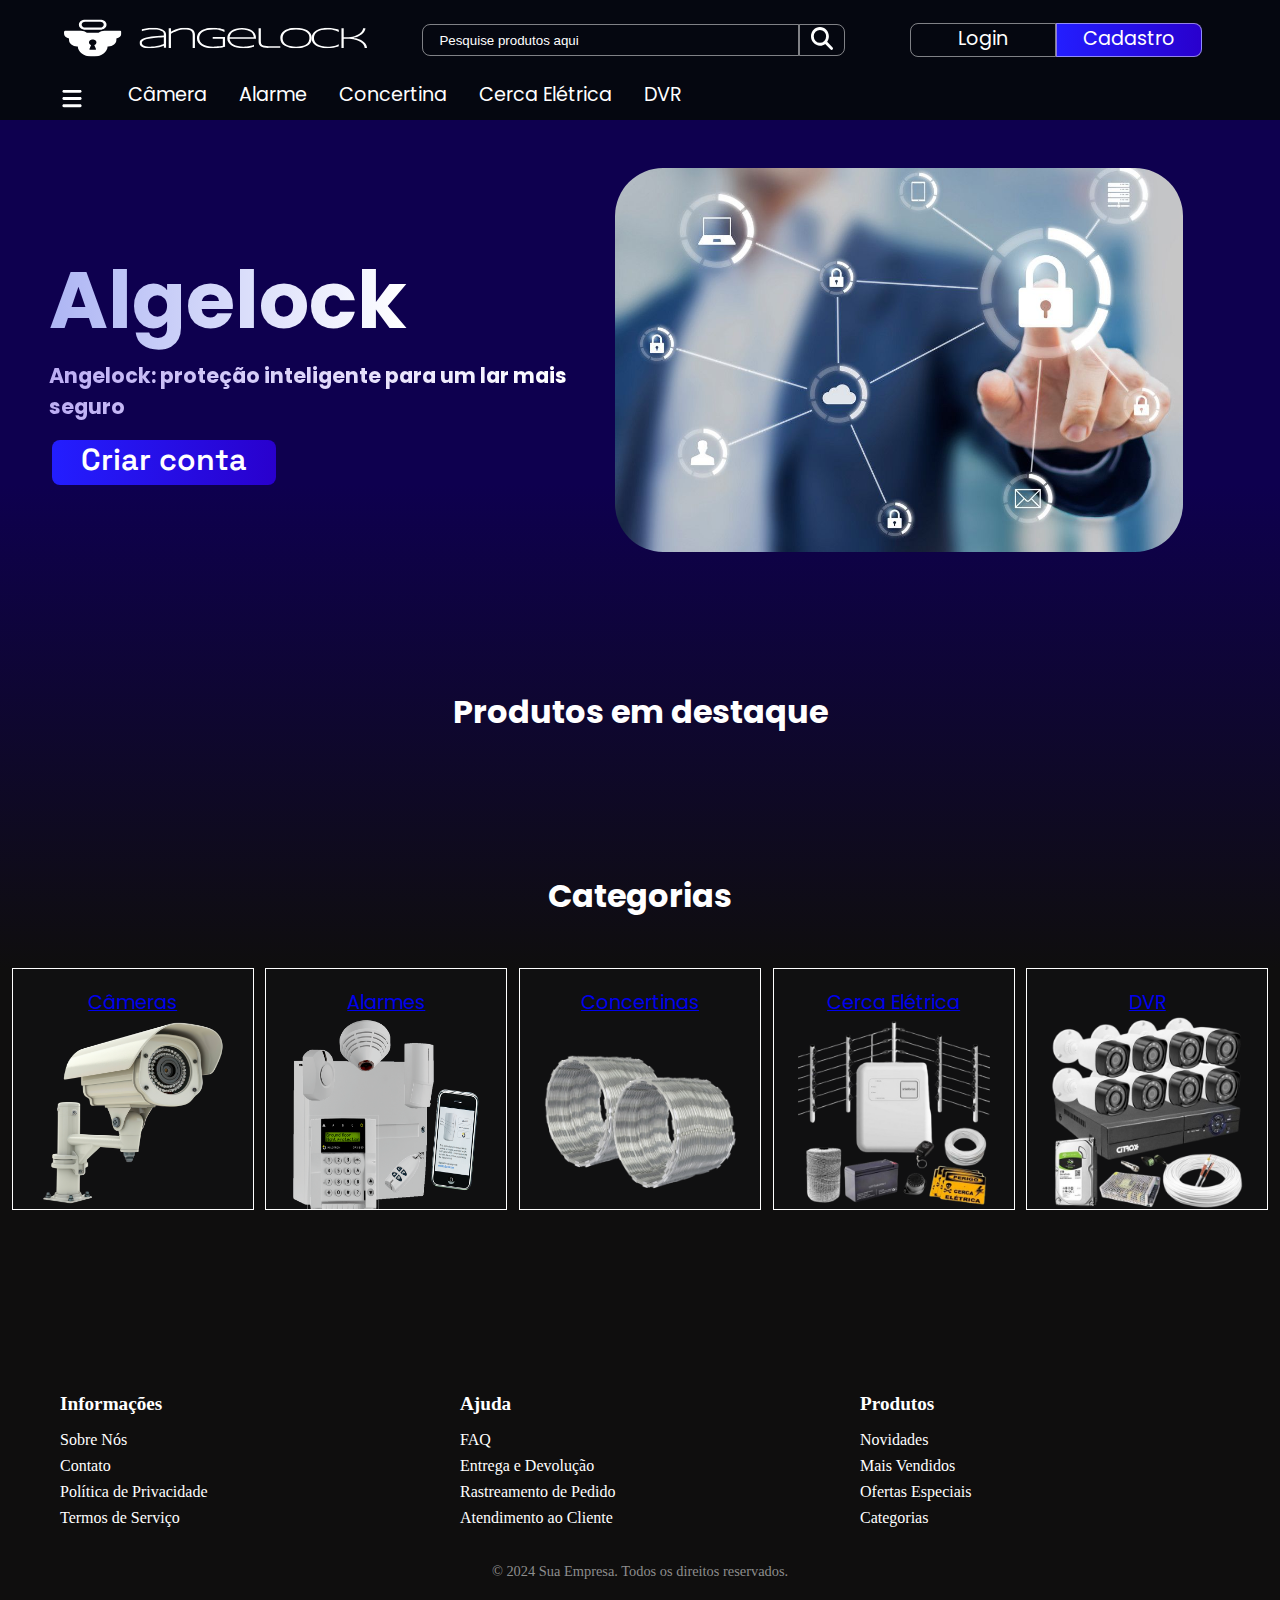
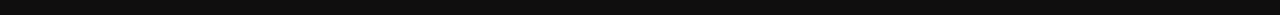
<file: index.html>
<!DOCTYPE html>
<html lang="en">

<head>
    <meta charset="UTF-8">
    <meta name="viewport" content="width=device-width, initial-scale=1.0">
    <title>TCC angel lock</title>
    <link rel="stylesheet" href="assets/css/index.css">
    <link rel="preconnect" href="https://fonts.googleapis.com">
    <link rel="preconnect" href="https://fonts.gstatic.com" crossorigin>
    <link
        href="https://fonts.googleapis.com/css2?family=Poppins:ital,wght@0,100;0,200;0,300;0,400;0,500;0,600;0,700;0,800;0,900;1,100;1,200;1,300;1,400;1,500;1,600;1,700;1,800;1,900&display=swap"
        rel="stylesheet">
    <link rel="shortcut icon" type="imagex/png" href="assets/img/angelock-favicon.ico">
    <script src="https://code.jquery.com/jquery-3.6.0.min.js"></script> <!--jquery pra facilitar minha vida-->
</head>

<body>

    <header class="header">
        <div class="grid-logo">
            <a href="index.html"><img src="assets/img/Logo.svg" class="logo"></a>

        </div>
        <div class="grid-search">
            <input type="search" class="pesquisa" placeholder="Pesquise produtos aqui">
            <button class="btn-source"><img src="assets/img/svgs/search-btn.svg" class="search"></button>
        </div>
        <div class="grid-login">
            <a href="login.html" class="btn-login">Login</a>
            <a href="cadastro.html" class="btn-cadastro">Cadastro</a>
        </div>

    </header>

    <nav class="nav">
        <button class="menu-btn"><img src="assets/img/svgs/menu-btn.svg" class="search"></button>
        <a class="btn-prod" href="cameras.html">Câmera</a>
        <a class="btn-prod" href="alarmes.html">Alarme</a>
        <a class="btn-prod" href="concertina.html">Concertina</a>
        <a class="btn-prod" href="cerca_eletrica.html">Cerca Elétrica</a>
        <a class="btn-prod" href="dvr.html">DVR</a>
    </nav>

    <div class="container">
        <div class="container-grid-slogan">
            <div class="grid-slogan">
                <h1 class="slogan">Algelock</h1>
            </div>
            <div class="grid-desc">
                <h2 class="desc">Angelock: proteção inteligente para um lar mais <br> seguro</h2>
            </div>

            <div class="grid-cadastro">
                <a href="cadastro.html" id="cadastro">Criar conta</a>
            </div>
        </div>


        <div class="grid-banner">
            <img src="assets/img/banner.jpg" class="banner">
        </div>

    </div>

    <div class="titulo-prod">
        <h2 class="subtitulo-prod">Produtos em destaque</h2>
    </div>


    <!--parte que precisa por o banco-->
    <div id="container-prod" class="container-prod">
        <!--
        <div class="produto"><img src="assets/img/camera.png" class="img-cam">
            <div class="container-desc-cam">
                <p class="desc-img-cam">Nome Produto 1<br>R$00,00</p>
            </div>
        </div>
        <div class="produto"><img src="assets/img/camera.png" class="img-cam">
            <div class="container-desc-cam">
                <p class="desc-img-cam">Nome Produto 2<br>R$00,00</p>
            </div>
        </div>
        <div class="produto"><img src="assets/img/camera.png" class="img-cam">
            <div class="container-desc-cam">
                <p class="desc-img-cam">Nome Produto 3<br>R$00,00</p>
            </div>
        </div>
        <div class="produto"><img src="assets/img/camera.png" class="img-cam">
            <div class="container-desc-cam">
                <p class="desc-img-cam">Nome Produto 4<br>R$00,00</p>
            </div>
        </div>
        <div class="produto"><img src="assets/img/camera.png" class="img-cam">
            <div class="container-desc-cam">
                <p class="desc-img-cam">Nome Produto 5<br>R$00,00</p>
            </div>
        </div>
        -->
    </div>
    </div>

    <div class="titulo-prod">
        <h2 class="subtitulo-prod">Categorias</h2>
    </div>

    <div class="container-prod">
        <div class="cat">
            <div class="categoria">
                <a href="cameras.html">
                    <p class="desc-img-cam">Câmeras <img src="assets/img/camera.png" class="img-cat">
                </a>
            </div>
        </div>
        <div class="cat">
            <div class="categoria">
                <a href="alarmes.html">
                    <p class="desc-img-cam">Alarmes <img src="assets/img/alarme.png" class="img-cat">
                </a>
            </div>
        </div>
        <div class="cat">
            <div class="categoria">
                <a href="concertina.html">
                    <p class="desc-img-cam">Concertinas <img src="assets/img/concertina.png" class="img-cat">
                </a>
            </div>
        </div>
        <div class="cat">
            <div class="categoria">
                <a href="cerca_eletrica.html">
                    <p class="desc-img-cam">Cerca Elétrica <img src="assets/img/cerca.png" class="img-cat">
                </a>
            </div>
        </div>
        <div class="cat">
            <div class="categoria">
                <a href="dvr.html">
                    <p class="desc-img-cam">DVR <br> <img src="assets/img/DVR.png" class="img-cat">
                </a>
            </div>
        </div>

    </div>
    </div>


    <footer>

        <div class="footer-container">
            <div class="footer-section">
                <h3>Informações</h3>
                <ul>
                    <li><a href="#">Sobre Nós</a></li>
                    <li><a href="#">Contato</a></li>
                    <li><a href="#">Política de Privacidade</a></li>
                    <li><a href="#">Termos de Serviço</a></li>
                </ul>
            </div>

            <div class="footer-section">
                <h3>Ajuda</h3>
                <ul>
                    <li><a href="#">FAQ</a></li>
                    <li><a href="#">Entrega e Devolução</a></li>
                    <li><a href="#">Rastreamento de Pedido</a></li>
                    <li><a href="#">Atendimento ao Cliente</a></li>
                </ul>
            </div>

            <div class="footer-section">
                <h3>Produtos</h3>
                <ul>
                    <li><a href="#">Novidades</a></li>
                    <li><a href="#">Mais Vendidos</a></li>
                    <li><a href="#">Ofertas Especiais</a></li>
                    <li><a href="#">Categorias</a></li>
                </ul>
            </div>
        </div>

        <div class="footer-bottom">
            <p>&copy; 2024 Sua Empresa. Todos os direitos reservados.</p>
        </div>


        <!--
        <div class="logo-footer">
            <img src="assets/img/logo-footer.svg">
        </div>
        -->

    </footer>

    <script src="assets/js/produtos.js"></script>
</body>

</html>
</file>
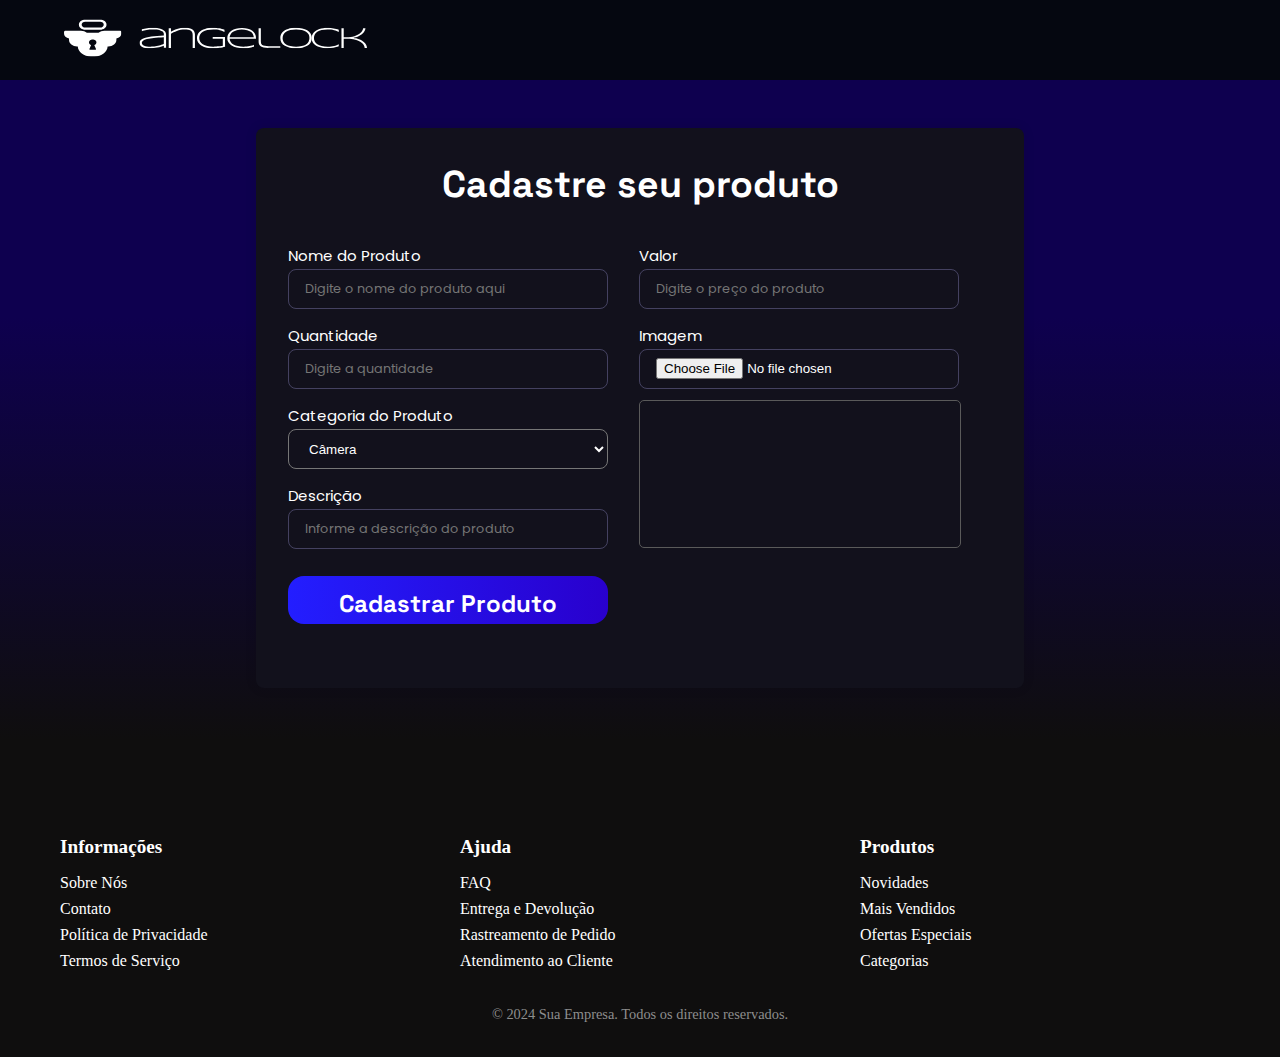
<file: adm_produto.html>
<!DOCTYPE html>
<html lang="en">

<head>
    <meta charset="UTF-8">
    <meta name="viewport" content="width=device-width, initial-scale=1.0">
    <title>Login angel lock</title>
    <!--
    <link rel="stylesheet" href="assets/css/adm_produto.css">
    -->

    <link rel="preconnect" href="https://fonts.googleapis.com">
    <link rel="preconnect" href="https://fonts.gstatic.com" crossorigin>
    <link
        href="https://fonts.googleapis.com/css2?family=Poppins:ital,wght@0,100;0,200;0,300;0,400;0,500;0,600;0,700;0,800;0,900;1,100;1,200;1,300;1,400;1,500;1,600;1,700;1,800;1,900&display=swap"
        rel="stylesheet">
    <link rel="shortcut icon" type="imagex/png" href="assets/img/angelock-favicon.ico">
    <link rel="stylesheet" href="assets/css/adm_produto.css">
</head>

<body>

    <header class="header">
        <div class="grid-logo">
            <a href="index.html"><img src="assets/img/Logo.svg" class="logo"></a>

        </div>
        <!--
        <div class="grid-search">
            <input type="search" class="pesquisa" placeholder="Pesquise produtos aqui">
            <button class="btn-source"><img src="assets/img/svgs/search-btn.svg" class="search"></button>
        </div>
        <div class="grid-login">
            <a href="login.html" class="btn-login">Login</a>
            <a href="cadastro.html" class="btn-cadastro">Cadastro</a>
        </div>
        -->

    </header>


    <!--
    <nav class="nav">
        <button class="menu-btn"><img src="assets/img/svgs/menu-btn.svg" class="search"></button>
        <a class="btn-prod" href="#">Câmera</a>
        <a class="btn-prod" href="#">Alarme</a>
        <a class="btn-prod" href="#">Concertina</a>
        <a class="btn-prod" href="#">Cerca Elétrica</a>
        <a class="btn-prod" href="#">DVR</a>
    </nav>
     -->


    <div class="container-conta">
        <div class="conta-login">
            <div class="text1">
                <h3>Cadastre seu produto </h3>

            </div>
            <form class="cad-produto" action="backend/models/adm.php" method="post" enctype="multipart/form-data">
                <!--aqui o action é pra ir o link do php-->

                <div class="grid-item1">
                    <label for="produto">Nome do Produto</label><br>
                    <input class="imput-login" placeholder="Digite o nome do produto aqui" type="text" id="produto"
                        name="produto" required>
                </div>
                <div class="valor">
                    <label for="preco">Valor</label><br>
                    <input class="imput-login" placeholder="Digite o preço do produto" type="text" id="preco"
                        name="preco" required>
                </div>

                <div class="">
                    <label for="qtd">Quantidade</label><br>
                    <input class="imput-login" placeholder="Digite a quantidade" type="number" id="qtd" name="qtd"
                        required>
                </div>

                <div class="">
                    <label for="img">Imagem</label><br>
                    <input class="imput-login" placeholder="Insira a imagem aqui" type="file" id="img" name="img"
                        accept="image/*" required>
                </div>
                <div class="grid-item2">
                    <label class="Cat-produto" for="categoria">Categoria do Produto</label><br>
                    <select class="imput-login2" id="categoria" name="categoria" required>
                        <option value="camera">Câmera</option>
                        <option value="alarme">Alarme</option>
                        <option value="concertina">Concertina</option>
                        <option value="cerca_eletrica">Cerca Elétrica</option>
                        <option value="dvr">DVR</option>
                    </select>
                </div>

                <div class="image-preview" id="image-preview"></div>

                <div class="valor">
                    <label for="descricao">Descrição</label><br>
                    <input class="imput-login" placeholder="Informe a descrição do produto" type="text" id="descricao"
                        name="descricao" required>
                </div>

                <input class="btn-cad" type="submit" value="Cadastrar Produto">
        </div>
    </div>
    </div>
    </div>
    <footer>
        <div class="footer-container">
            <div class="footer-section">
                <h3>Informações</h3>
                <ul>
                    <li><a href="#">Sobre Nós</a></li>
                    <li><a href="#">Contato</a></li>
                    <li><a href="#">Política de Privacidade</a></li>
                    <li><a href="#">Termos de Serviço</a></li>
                </ul>
            </div>

            <div class="footer-section">
                <h3>Ajuda</h3>
                <ul>
                    <li><a href="#">FAQ</a></li>
                    <li><a href="#">Entrega e Devolução</a></li>
                    <li><a href="#">Rastreamento de Pedido</a></li>
                    <li><a href="#">Atendimento ao Cliente</a></li>
                </ul>
            </div>

            <div class="footer-section">
                <h3>Produtos</h3>
                <ul>
                    <li><a href="#">Novidades</a></li>
                    <li><a href="#">Mais Vendidos</a></li>
                    <li><a href="#">Ofertas Especiais</a></li>
                    <li><a href="#">Categorias</a></li>
                </ul>
            </div>
        </div>

        <div class="footer-bottom">
            <p>&copy; 2024 Sua Empresa. Todos os direitos reservados.</p>
        </div>
    </footer>

    <script>
        var loadFile = function (event) {
            var output = document.getElementById('image-preview'); //id image-preview
            //limpa toda vez que pega uma imagem nova ou reinicia a pagina
            output.innerHTML = '';

            var img = document.createElement('img'); //cria img
            img.src = URL.createObjectURL(event.target.files[0]); //aqui ele cria um objeto de acordo com a img que a pessoa pegou

            img.onload = function () {
                URL.revokeObjectURL(img.src); // libera memória
            };    

            output.appendChild(img); //adiciona a imagem no image-preview
        };
        //aqui você confirma que tu ta chamando o img 
        document.getElementById('img').addEventListener('change', loadFile);
    </script>

</body>

</html>
</file>
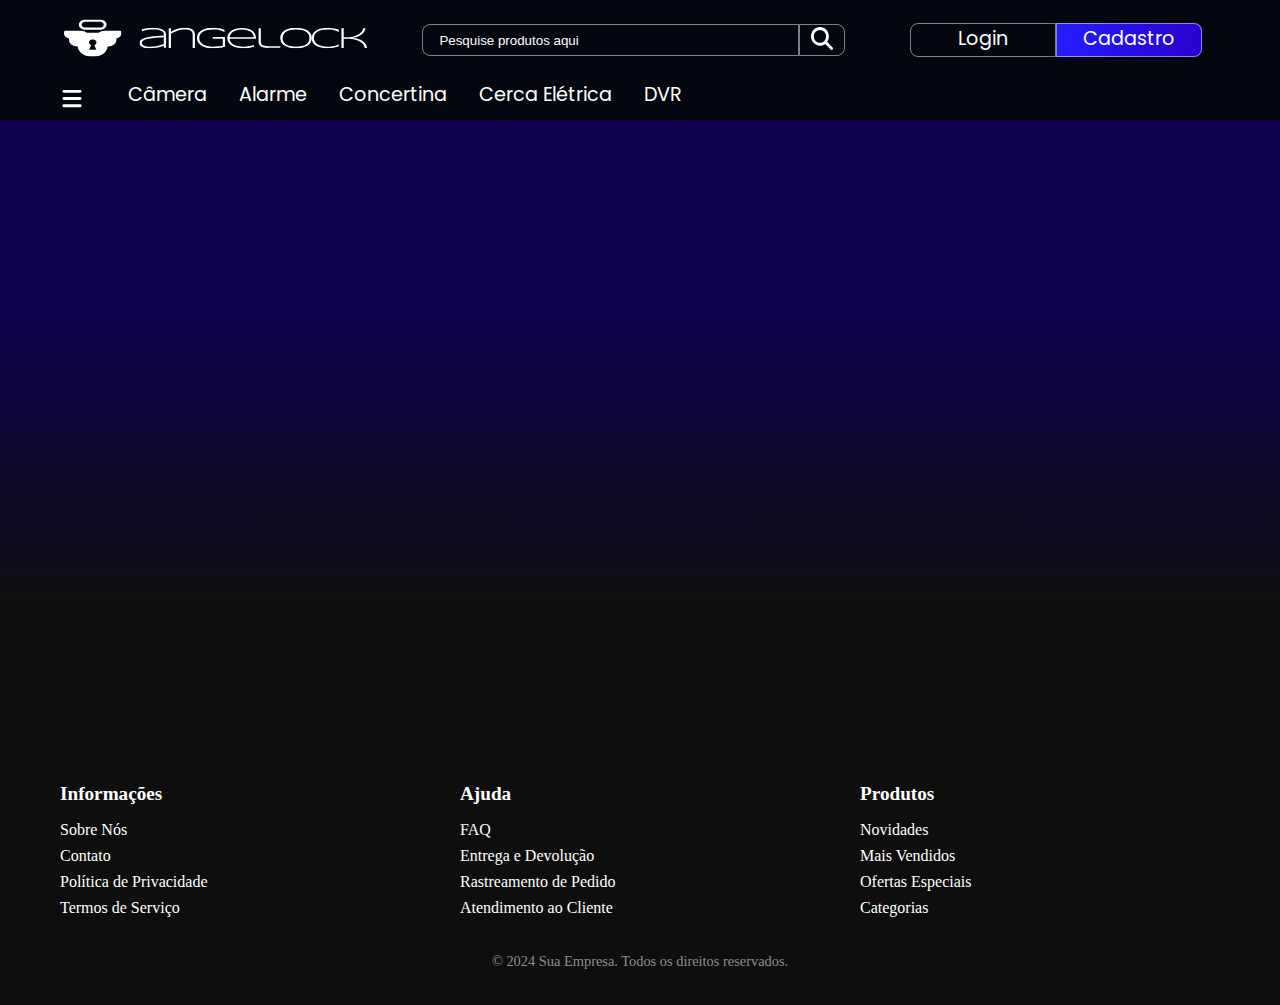
<file: alarmes.html>
<!DOCTYPE html>
<html lang="en">

<head>
    <meta charset="UTF-8">
    <meta name="viewport" content="width=device-width, initial-scale=1.0">
    <title>TCC angel lock</title>
    <link rel="stylesheet" href="assets/css/index.css">
    <link rel="preconnect" href="https://fonts.googleapis.com">
    <link rel="preconnect" href="https://fonts.gstatic.com" crossorigin>
    <link
        href="https://fonts.googleapis.com/css2?family=Poppins:ital,wght@0,100;0,200;0,300;0,400;0,500;0,600;0,700;0,800;0,900;1,100;1,200;1,300;1,400;1,500;1,600;1,700;1,800;1,900&display=swap"
        rel="stylesheet">
    <link rel="shortcut icon" type="imagex/png" href="assets/img/angelock-favicon.ico">
    <script src="https://code.jquery.com/jquery-3.6.0.min.js"></script> <!--jquery pra facilitar minha vida-->
</head>

<body>

    <header class="header">
        <div class="grid-logo">
            <a href="index.html"><img src="assets/img/Logo.svg" class="logo"></a>

        </div>
        <div class="grid-search">
            <input type="search" class="pesquisa" placeholder="Pesquise produtos aqui">
            <button class="btn-source"><img src="assets/img/svgs/search-btn.svg" class="search"></button>
        </div>
        <div class="grid-login">
            <a href="login.html" class="btn-login">Login</a>
            <a href="cadastro.html" class="btn-cadastro">Cadastro</a>
        </div>

    </header>

    <nav class="nav">
        <button class="menu-btn"><img src="assets/img/svgs/menu-btn.svg" class="search"></button>
        <a class="btn-prod" href="cameras.html">Câmera</a>
        <a class="btn-prod" href="alarmes.html">Alarme</a>
        <a class="btn-prod" href="concertina.html">Concertina</a>
        <a class="btn-prod" href="cerca_eletrica.html">Cerca Elétrica</a>
        <a class="btn-prod" href="dvr.html">DVR</a>
    </nav>

    <!--aqui é onde vai aparecer o coiso de comprar o produto-->
    <div id="overlay" class="overlay"></div>

    <div class="container">
        <!-- nao sei se gostei 
        <div class="titulo-prod">
            <h2 class="subtitulo-prod">Câmeras de qualidade para você</h2>
        </div>
        -->
        

        <div id="container-prod" class="container-prod">
            <!--
            <div class="produto"><img src="assets/img/camera.png" class="img-cam">
                <div class="container-desc-cam">
                    <p class="desc-img-cam">Nome Produto 1<br>R$00,00</p>
                </div>
            </div>
            <div class="produto"><img src="assets/img/camera.png" class="img-cam">
                <div class="container-desc-cam">
                    <p class="desc-img-cam">Nome Produto 2<br>R$00,00</p>
                </div>
            </div>
            <div class="produto"><img src="assets/img/camera.png" class="img-cam">
                <div class="container-desc-cam">
                    <p class="desc-img-cam">Nome Produto 3<br>R$00,00</p>
                </div>
            </div>
            <div class="produto"><img src="assets/img/camera.png" class="img-cam">
                <div class="container-desc-cam">
                    <p class="desc-img-cam">Nome Produto 4<br>R$00,00</p>
                </div>
            </div>
            <div class="produto"><img src="assets/img/camera.png" class="img-cam">
                <div class="container-desc-cam">
                    <p class="desc-img-cam">Nome Produto 5<br>R$00,00</p>
                </div>
            </div>
            -->
        </div>

    </div>

    <!--
    <div class="titulo-prod">
        <h2 class="subtitulo-prod">Categorias</h2>
    </div>

    <div class="container-prod">
        <div class="cat">
            <div class="categoria">
                <a href="cameras.html">
                    <p class="desc-img-cam">Câmeras <img src="assets/img/camera.png" class="img-cat">
                </a>
            </div>
        </div>
        <div class="cat">
            <div class="categoria">
                <p class="desc-img-cam">Alarmes <img src="assets/img/alarme.png" class="img-cat">
            </div>
        </div>
        <div class="cat">
            <div class="categoria">
                <p class="desc-img-cam">Concertinas <img src="assets/img/concertina.png" class="img-cat">
            </div>
        </div>
        <div class="cat">
            <div class="categoria">
                <p class="desc-img-cam">Cerca Elétrica <img src="assets/img/cerca.png" class="img-cat">
            </div>
        </div>
        <div class="cat">
            <div class="categoria">
                <p class="desc-img-cam">DVR <br> <img src="assets/img/DVR.png" class="img-cat">
            </div>
        </div>

    </div>
    </div>

    -->

    <footer>
        <div class="footer-container">
            <div class="footer-section">
                <h3>Informações</h3>
                <ul>
                    <li><a href="informacoes.html">Sobre Nós</a></li>
                    <li><a href="informacoes.html">Contato</a></li>
                    <li><a href="informacoes.html">Política de Privacidade</a></li>
                    <li><a href="informacoes.html">Termos de Serviço</a></li>
                </ul>
            </div>

            <div class="footer-section">
                <h3>Ajuda</h3>
                <ul>
                    <li><a href="informacoes.html">FAQ</a></li>
                    <li><a href="informacoes.html">Entrega e Devolução</a></li>
                    <li><a href="informacoes.html">Rastreamento de Pedido</a></li>
                    <li><a href="informacoes.html">Atendimento ao Cliente</a></li>
                </ul>
            </div>


            <div class="footer-section">
                <h3>Produtos</h3>
                <ul>
                    <li><a href="#">Novidades</a></li>
                    <li><a href="#">Mais Vendidos</a></li>
                    <li><a href="#">Ofertas Especiais</a></li>
                    <li><a href="#">Categorias</a></li>
                </ul>
            </div>
        </div>

        <div class="footer-bottom">
            <p>&copy; 2024 Sua Empresa. Todos os direitos reservados.</p>
        </div>


        <!--
        <div class="logo-footer">
            <img src="assets/img/logo-footer.svg">
        </div>
        -->

    </footer>

    <script src="assets/js/alarme.js"></script>
</body>

</html>
</file>
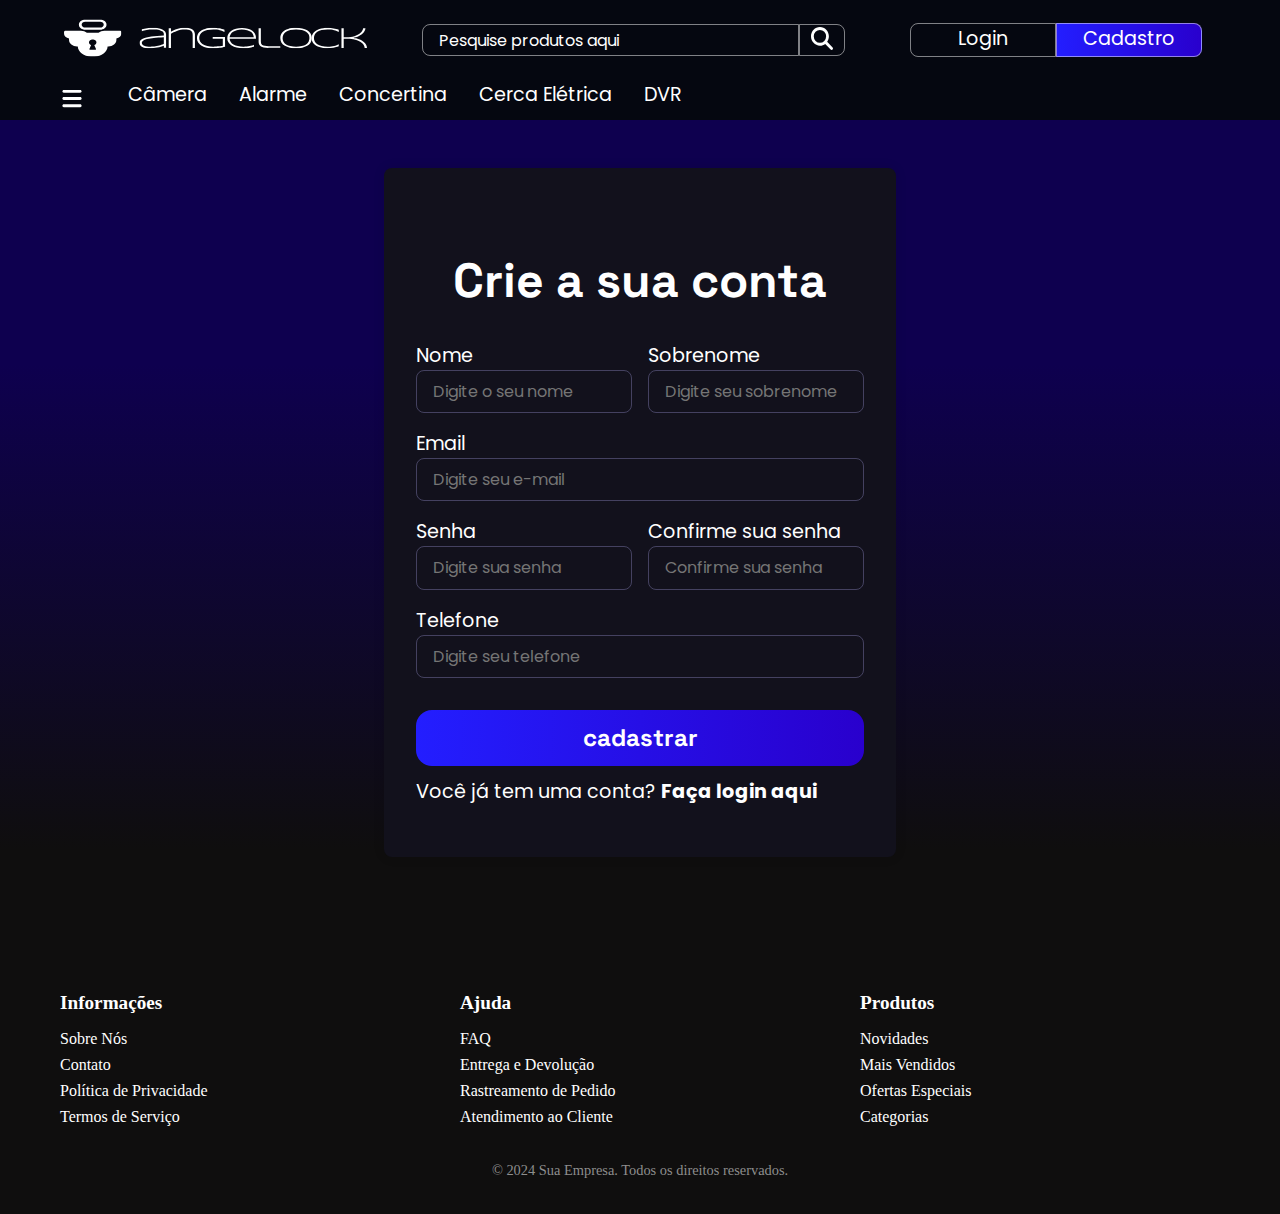
<file: cadastro.html>
<!DOCTYPE html>
<html lang="en">

<head>
    <meta charset="UTF-8">
    <meta name="viewport" content="width=device-width, initial-scale=1.0">
    <title>Cadastro angel lock</title>
    <link rel="stylesheet" href="assets/css/cadastro.css">
    <link rel="preconnect" href="https://fonts.googleapis.com">
    <link rel="preconnect" href="https://fonts.gstatic.com" crossorigin>
    <link
        href="https://fonts.googleapis.com/css2?family=Poppins:ital,wght@0,100;0,200;0,300;0,400;0,500;0,600;0,700;0,800;0,900;1,100;1,200;1,300;1,400;1,500;1,600;1,700;1,800;1,900&display=swap"
        rel="stylesheet">
        <link rel="shortcut icon" type="imagex/png" href="assets/img/angelock-favicon.ico">
</head>

<body>

    <header class="header">
        <div class="grid-logo">
            <a href="index.html"><img src="assets/img/Logo.svg" class="logo"></a>
           
        </div>
        <div class="grid-search">
            <input type="search" class="pesquisa" placeholder="Pesquise produtos aqui">
            <button class="btn-source"><img src="assets/img/svgs/search-btn.svg" class="search"></button>
        </div>
        <div class="grid-login">
            <a href="login.html" class="btn-login">Login</a>
            <a href="cadastro.html" class="btn-cadastro">Cadastro</a>
        </div>
        
    </header>

    <nav class="nav">
        <button class="menu-btn"><img src="assets/img/svgs/menu-btn.svg" class="search"></button>
        <a class="btn-prod" href="#">Câmera</a>
        <a class="btn-prod" href="#">Alarme</a>
        <a class="btn-prod" href="#">Concertina</a>
        <a class="btn-prod" href="#">Cerca Elétrica</a>
        <a class="btn-prod" href="#">DVR</a>
    </nav>

    <div class="container-conta">
        <div class="criar-conta">
            <div>
                <h2 class="text">Crie a sua conta</h2>
            </div>
            <form class="cadastro" action="backend/models/cadastro.php" method="post"> <!--aqui o action é pra ir o link do php-->
                <div class="nome-sobrenome">
                    <div class="campo">
                        <label for="nome">Nome</label>
                        <input class="imput-cadastro" placeholder="Digite o seu nome" type="text" id="nome" name="nome" required>
                    </div>
                    <div class="campo">
                        <label for="sobrenome">Sobrenome</label>
                        <input class="imput-cadastro" placeholder="Digite seu sobrenome" type="text" id="sobrenome" name="sobrenome"
                            required>
                    </div>
                </div>


                <div class="email">
                    <label for="email">Email</label>
                    <input class="imput-cadastro" placeholder="Digite seu e-mail" type="email" id="email" name="email" required>
                </div>

                <div class="senha">
                    <div class="campo">
                        <label for="senha">Senha</label>
                        <input class="imput-cadastro" placeholder="Digite sua senha" type="password" id="senha" name="senha" required>
                    </div>
                    <div class="campo">
                        <label for="senha">Confirme sua senha</label>
                        <input class="imput-cadastro" placeholder="Confirme sua senha" type="password" id="confirme_senha"
                            name="confirme sua senha" > <!--aqui tem que por required depois-->
                    </div>
                </div>

                <div class="telefone">
                    <label for="telefone">Telefone</label>
                    <input class="imput-cadastro" type="tel" id="telefone" name="telefone" pattern="[0-9]{2}[0-9]{5}[0-9]{4}"
                        placeholder="Digite seu telefone" required>
                </div>
                <input class="btn-cad" type="submit" value="cadastrar" onclick="return validarSenha">
            </form>
            <!--Aqui precisa de div?-->
            <p class="conta-ent">Você já tem uma conta? <a href="login.html">Faça login aqui</a></p>


        </div>

    </div>


    <footer>
        <div class="footer-container">
            <div class="footer-section">
                <h3>Informações</h3>
                <ul>
                    <li><a href="#">Sobre Nós</a></li>
                    <li><a href="#">Contato</a></li>
                    <li><a href="#">Política de Privacidade</a></li>
                    <li><a href="#">Termos de Serviço</a></li>
                </ul>
            </div>

            <div class="footer-section">
                <h3>Ajuda</h3>
                <ul>
                    <li><a href="#">FAQ</a></li>
                    <li><a href="#">Entrega e Devolução</a></li>
                    <li><a href="#">Rastreamento de Pedido</a></li>
                    <li><a href="#">Atendimento ao Cliente</a></li>
                </ul>
            </div>

            <div class="footer-section">
                <h3>Produtos</h3>
                <ul>
                    <li><a href="#">Novidades</a></li>
                    <li><a href="#">Mais Vendidos</a></li>
                    <li><a href="#">Ofertas Especiais</a></li>
                    <li><a href="#">Categorias</a></li>
                </ul>
            </div>
        </div>

        <div class="footer-bottom">
            <p>&copy; 2024 Sua Empresa. Todos os direitos reservados.</p>
        </div>
    </footer>

    <!--senhas iguais?-->
    <script>
        let senha = document.getElementById('senha');
        let senha_c = document.getElementById('confirme_senha');

        function validarSenha(){
            if(senha.value != senha_c.value){
                senha_c.setCustomValidity("senhas diferentes");
                senha_c.reporValidity();
                return false;
            }else{
                senha_c.setCustomValidity("");
                return true;
            }
        }

        senha_c.addEventListener('input', validarSenha);
    </script>


</body>

</html>
</file>
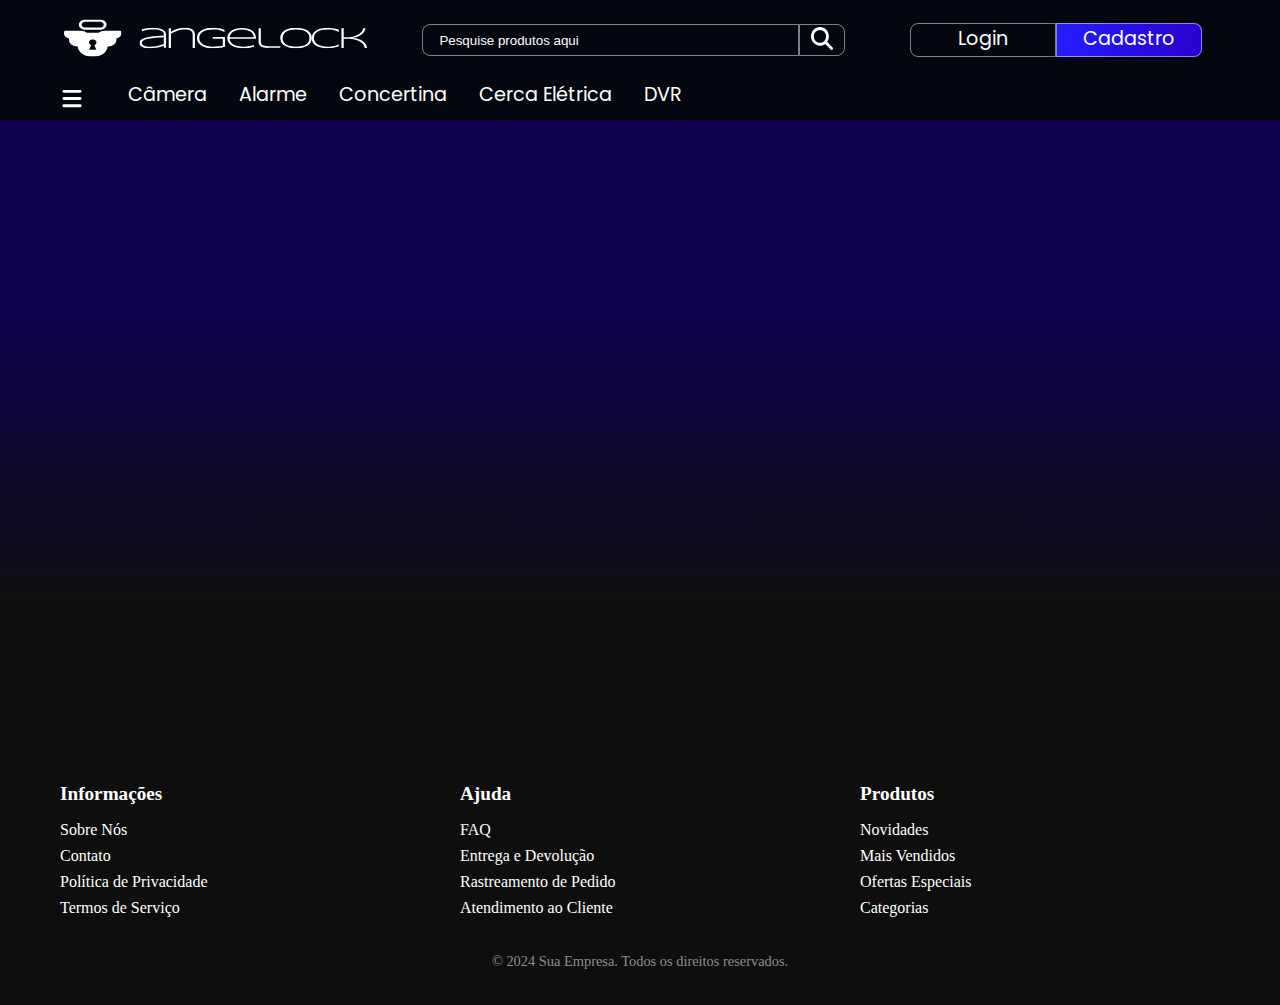
<file: cameras.html>
<!DOCTYPE html>
<html lang="en">

<head>
    <meta charset="UTF-8">
    <meta name="viewport" content="width=device-width, initial-scale=1.0">
    <title>TCC angel lock</title>
    <link rel="stylesheet" href="assets/css/index.css">
    <link rel="preconnect" href="https://fonts.googleapis.com">
    <link rel="preconnect" href="https://fonts.gstatic.com" crossorigin>
    <link
        href="https://fonts.googleapis.com/css2?family=Poppins:ital,wght@0,100;0,200;0,300;0,400;0,500;0,600;0,700;0,800;0,900;1,100;1,200;1,300;1,400;1,500;1,600;1,700;1,800;1,900&display=swap"
        rel="stylesheet">
    <link rel="shortcut icon" type="imagex/png" href="assets/img/angelock-favicon.ico">
    <script src="https://code.jquery.com/jquery-3.6.0.min.js"></script> <!--jquery pra facilitar minha vida-->
</head>

<body>

    <header class="header">
        <div class="grid-logo">
            <a href="index.html"><img src="assets/img/Logo.svg" class="logo"></a>

        </div>
        <div class="grid-search">
            <input type="search" class="pesquisa" placeholder="Pesquise produtos aqui">
            <button class="btn-source"><img src="assets/img/svgs/search-btn.svg" class="search"></button>
        </div>
        <div class="grid-login">
            <a href="login.html" class="btn-login">Login</a>
            <a href="cadastro.html" class="btn-cadastro">Cadastro</a>
        </div>

    </header>

    <nav class="nav">
        <button class="menu-btn"><img src="assets/img/svgs/menu-btn.svg" class="search"></button>
        <a class="btn-prod" href="cameras.html">Câmera</a>
        <a class="btn-prod" href="alarmes.html">Alarme</a>
        <a class="btn-prod" href="concertina.html">Concertina</a>
        <a class="btn-prod" href="cerca_eletrica.html">Cerca Elétrica</a>
        <a class="btn-prod" href="dvr.html">DVR</a>
    </nav>

    <!--aqui é onde vai aparecer o coiso de comprar o produto-->
    <div id="overlay" class="overlay"></div>

    <div class="container">
        <!-- nao sei se gostei 
        <div class="titulo-prod">
            <h2 class="subtitulo-prod">Câmeras de qualidade para você</h2>
        </div>
        -->
        

        <div id="container-prod" class="container-prod">
            <!--
            <div class="produto"><img src="assets/img/camera.png" class="img-cam">
                <div class="container-desc-cam">
                    <p class="desc-img-cam">Nome Produto 1<br>R$00,00</p>
                </div>
            </div>
            <div class="produto"><img src="assets/img/camera.png" class="img-cam">
                <div class="container-desc-cam">
                    <p class="desc-img-cam">Nome Produto 2<br>R$00,00</p>
                </div>
            </div>
            <div class="produto"><img src="assets/img/camera.png" class="img-cam">
                <div class="container-desc-cam">
                    <p class="desc-img-cam">Nome Produto 3<br>R$00,00</p>
                </div>
            </div>
            <div class="produto"><img src="assets/img/camera.png" class="img-cam">
                <div class="container-desc-cam">
                    <p class="desc-img-cam">Nome Produto 4<br>R$00,00</p>
                </div>
            </div>
            <div class="produto"><img src="assets/img/camera.png" class="img-cam">
                <div class="container-desc-cam">
                    <p class="desc-img-cam">Nome Produto 5<br>R$00,00</p>
                </div>
            </div>
            -->
        </div>

    </div>

    <!--
    <div class="titulo-prod">
        <h2 class="subtitulo-prod">Categorias</h2>
    </div>

    <div class="container-prod">
        <div class="cat">
            <div class="categoria">
                <a href="cameras.html">
                    <p class="desc-img-cam">Câmeras <img src="assets/img/camera.png" class="img-cat">
                </a>
            </div>
        </div>
        <div class="cat">
            <div class="categoria">
                <p class="desc-img-cam">Alarmes <img src="assets/img/alarme.png" class="img-cat">
            </div>
        </div>
        <div class="cat">
            <div class="categoria">
                <p class="desc-img-cam">Concertinas <img src="assets/img/concertina.png" class="img-cat">
            </div>
        </div>
        <div class="cat">
            <div class="categoria">
                <p class="desc-img-cam">Cerca Elétrica <img src="assets/img/cerca.png" class="img-cat">
            </div>
        </div>
        <div class="cat">
            <div class="categoria">
                <p class="desc-img-cam">DVR <br> <img src="assets/img/DVR.png" class="img-cat">
            </div>
        </div>

    </div>
    </div>

    -->

    <footer>

        <div class="footer-container">
            <div class="footer-section">
                <h3>Informações</h3>
                <ul>
                    <li><a href="#">Sobre Nós</a></li>
                    <li><a href="#">Contato</a></li>
                    <li><a href="#">Política de Privacidade</a></li>
                    <li><a href="#">Termos de Serviço</a></li>
                </ul>
            </div>

            <div class="footer-section">
                <h3>Ajuda</h3>
                <ul>
                    <li><a href="#">FAQ</a></li>
                    <li><a href="#">Entrega e Devolução</a></li>
                    <li><a href="#">Rastreamento de Pedido</a></li>
                    <li><a href="#">Atendimento ao Cliente</a></li>
                </ul>
            </div>

            <div class="footer-section">
                <h3>Produtos</h3>
                <ul>
                    <li><a href="#">Novidades</a></li>
                    <li><a href="#">Mais Vendidos</a></li>
                    <li><a href="#">Ofertas Especiais</a></li>
                    <li><a href="#">Categorias</a></li>
                </ul>
            </div>
        </div>

        <div class="footer-bottom">
            <p>&copy; 2024 Sua Empresa. Todos os direitos reservados.</p>
        </div>


        <!--
        <div class="logo-footer">
            <img src="assets/img/logo-footer.svg">
        </div>
        -->

    </footer>

    <script src="assets/js/camera.js"></script>
</body>

</html>
</file>
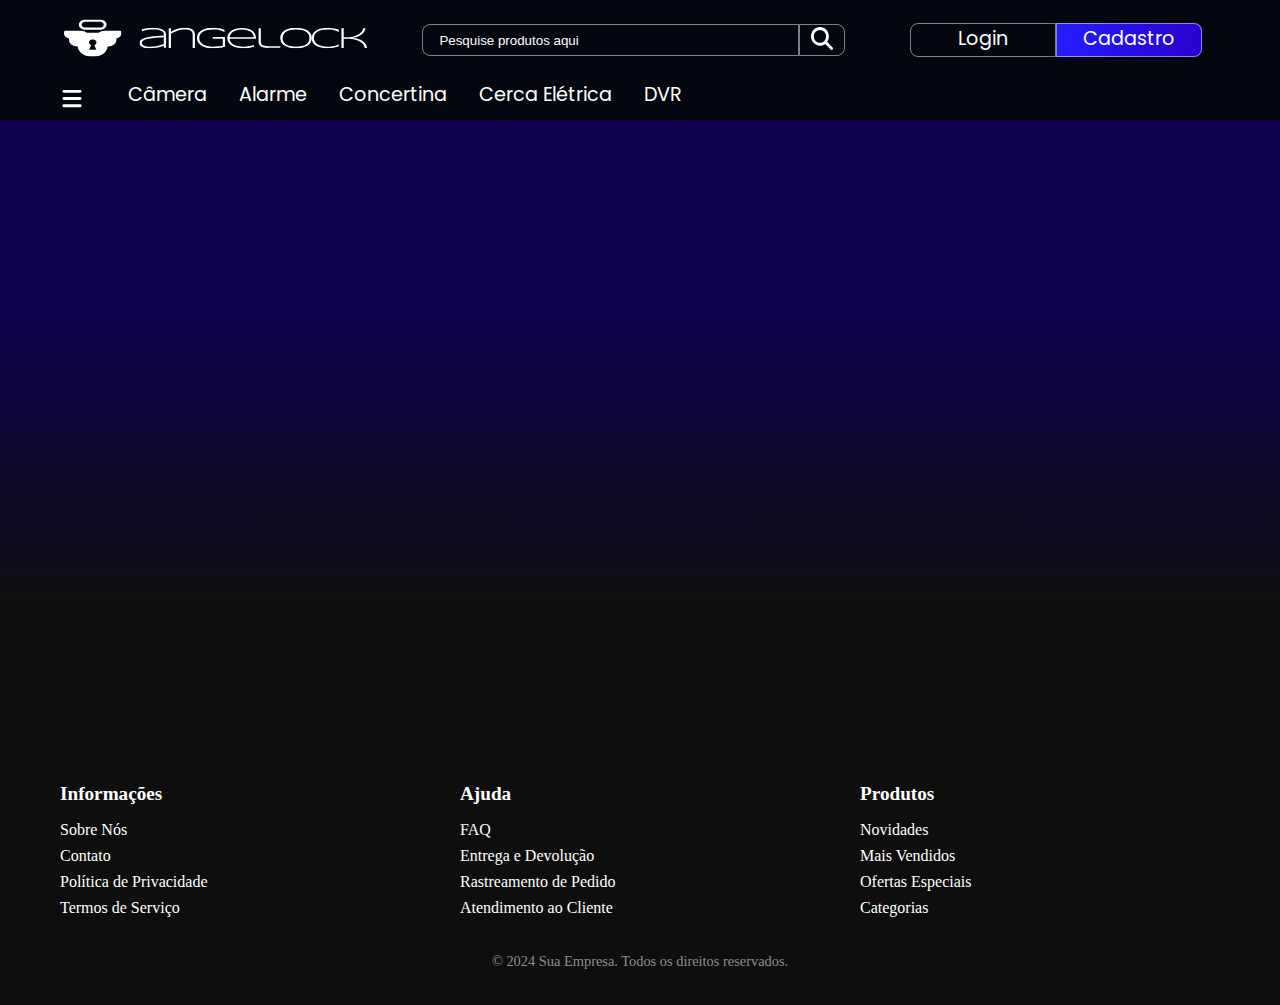
<file: concertina.html>
<!DOCTYPE html>
<html lang="en">

<head>
    <meta charset="UTF-8">
    <meta name="viewport" content="width=device-width, initial-scale=1.0">
    <title>TCC angel lock</title>
    <link rel="stylesheet" href="assets/css/index.css">
    <link rel="preconnect" href="https://fonts.googleapis.com">
    <link rel="preconnect" href="https://fonts.gstatic.com" crossorigin>
    <link
        href="https://fonts.googleapis.com/css2?family=Poppins:ital,wght@0,100;0,200;0,300;0,400;0,500;0,600;0,700;0,800;0,900;1,100;1,200;1,300;1,400;1,500;1,600;1,700;1,800;1,900&display=swap"
        rel="stylesheet">
    <link rel="shortcut icon" type="imagex/png" href="assets/img/angelock-favicon.ico">
    <script src="https://code.jquery.com/jquery-3.6.0.min.js"></script> <!--jquery pra facilitar minha vida-->
</head>

<body>

    <header class="header">
        <div class="grid-logo">
            <a href="index.html"><img src="assets/img/Logo.svg" class="logo"></a>

        </div>
        <div class="grid-search">
            <input type="search" class="pesquisa" placeholder="Pesquise produtos aqui">
            <button class="btn-source"><img src="assets/img/svgs/search-btn.svg" class="search"></button>
        </div>
        <div class="grid-login">
            <a href="login.html" class="btn-login">Login</a>
            <a href="cadastro.html" class="btn-cadastro">Cadastro</a>
        </div>

    </header>

    <nav class="nav">
        <button class="menu-btn"><img src="assets/img/svgs/menu-btn.svg" class="search"></button>
        <a class="btn-prod" href="cameras.html">Câmera</a>
        <a class="btn-prod" href="alarmes.html">Alarme</a>
        <a class="btn-prod" href="concertina.html">Concertina</a>
        <a class="btn-prod" href="cerca_eletrica.html">Cerca Elétrica</a>
        <a class="btn-prod" href="dvr.html">DVR</a>
    </nav>

    <!--aqui é onde vai aparecer o coiso de comprar o produto-->
    <div id="overlay" class="overlay"></div>

    <div class="container">
        <!-- nao sei se gostei 
        <div class="titulo-prod">
            <h2 class="subtitulo-prod">Câmeras de qualidade para você</h2>
        </div>
        -->
        

        <div id="container-prod" class="container-prod">
            <!--
            <div class="produto"><img src="assets/img/camera.png" class="img-cam">
                <div class="container-desc-cam">
                    <p class="desc-img-cam">Nome Produto 1<br>R$00,00</p>
                </div>
            </div>
            <div class="produto"><img src="assets/img/camera.png" class="img-cam">
                <div class="container-desc-cam">
                    <p class="desc-img-cam">Nome Produto 2<br>R$00,00</p>
                </div>
            </div>
            <div class="produto"><img src="assets/img/camera.png" class="img-cam">
                <div class="container-desc-cam">
                    <p class="desc-img-cam">Nome Produto 3<br>R$00,00</p>
                </div>
            </div>
            <div class="produto"><img src="assets/img/camera.png" class="img-cam">
                <div class="container-desc-cam">
                    <p class="desc-img-cam">Nome Produto 4<br>R$00,00</p>
                </div>
            </div>
            <div class="produto"><img src="assets/img/camera.png" class="img-cam">
                <div class="container-desc-cam">
                    <p class="desc-img-cam">Nome Produto 5<br>R$00,00</p>
                </div>
            </div>
            -->
        </div>

    </div>

    <!--
    <div class="titulo-prod">
        <h2 class="subtitulo-prod">Categorias</h2>
    </div>

    <div class="container-prod">
        <div class="cat">
            <div class="categoria">
                <a href="cameras.html">
                    <p class="desc-img-cam">Câmeras <img src="assets/img/camera.png" class="img-cat">
                </a>
            </div>
        </div>
        <div class="cat">
            <div class="categoria">
                <p class="desc-img-cam">Alarmes <img src="assets/img/alarme.png" class="img-cat">
            </div>
        </div>
        <div class="cat">
            <div class="categoria">
                <p class="desc-img-cam">Concertinas <img src="assets/img/concertina.png" class="img-cat">
            </div>
        </div>
        <div class="cat">
            <div class="categoria">
                <p class="desc-img-cam">Cerca Elétrica <img src="assets/img/cerca.png" class="img-cat">
            </div>
        </div>
        <div class="cat">
            <div class="categoria">
                <p class="desc-img-cam">DVR <br> <img src="assets/img/DVR.png" class="img-cat">
            </div>
        </div>

    </div>
    </div>

    -->

    <footer>

        <div class="footer-container">
            <div class="footer-section">
                <h3>Informações</h3>
                <ul>
                    <li><a href="#">Sobre Nós</a></li>
                    <li><a href="#">Contato</a></li>
                    <li><a href="#">Política de Privacidade</a></li>
                    <li><a href="#">Termos de Serviço</a></li>
                </ul>
            </div>

            <div class="footer-section">
                <h3>Ajuda</h3>
                <ul>
                    <li><a href="#">FAQ</a></li>
                    <li><a href="#">Entrega e Devolução</a></li>
                    <li><a href="#">Rastreamento de Pedido</a></li>
                    <li><a href="#">Atendimento ao Cliente</a></li>
                </ul>
            </div>

            <div class="footer-section">
                <h3>Produtos</h3>
                <ul>
                    <li><a href="#">Novidades</a></li>
                    <li><a href="#">Mais Vendidos</a></li>
                    <li><a href="#">Ofertas Especiais</a></li>
                    <li><a href="#">Categorias</a></li>
                </ul>
            </div>
        </div>

        <div class="footer-bottom">
            <p>&copy; 2024 Sua Empresa. Todos os direitos reservados.</p>
        </div>


        <!--
        <div class="logo-footer">
            <img src="assets/img/logo-footer.svg">
        </div>
        -->

    </footer>

    <script src="assets/js/concertina.js"></script>
</body>

</html>
</file>
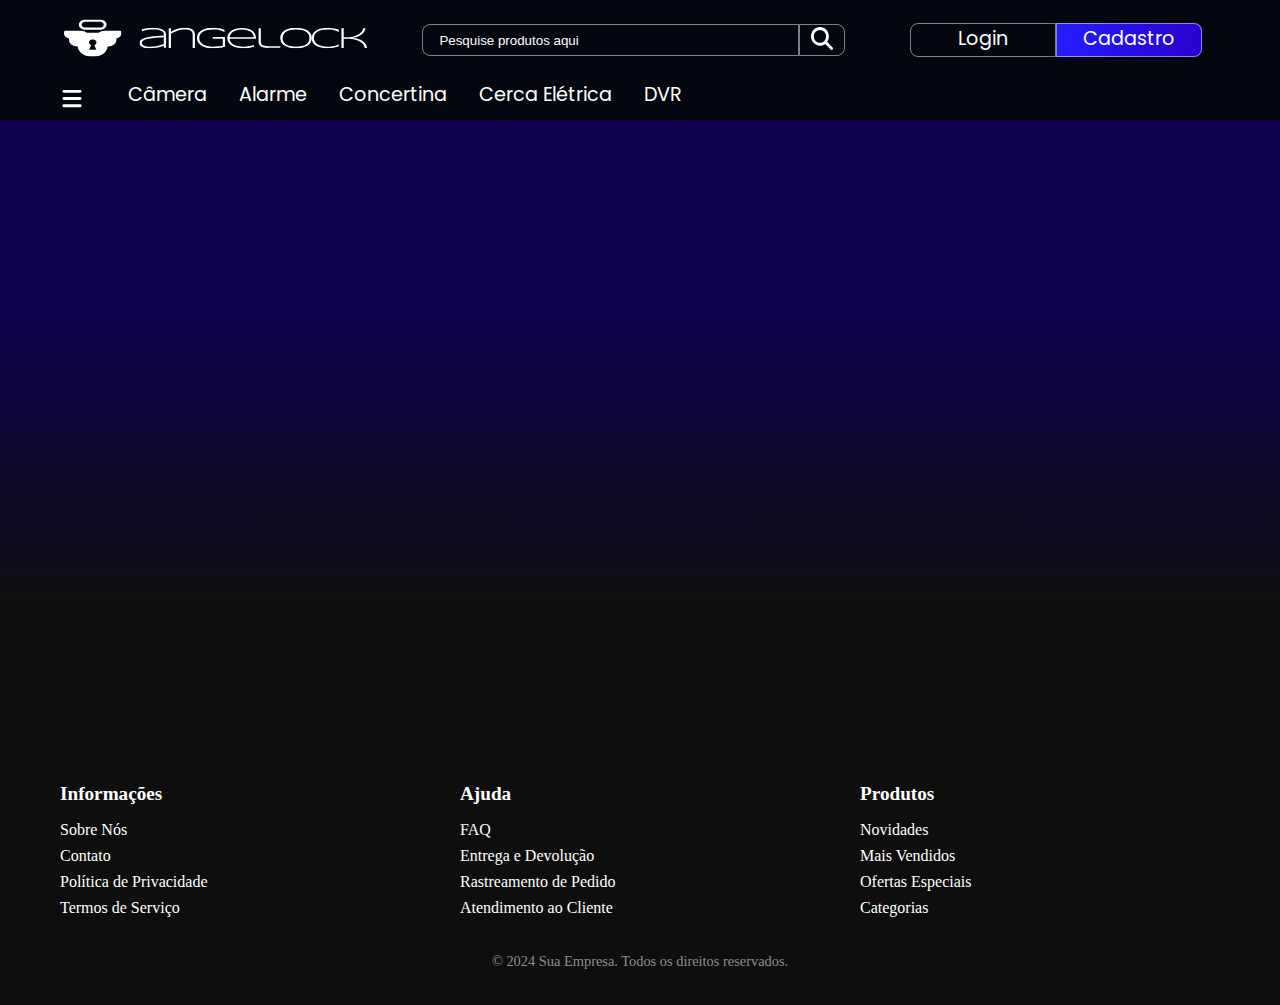
<file: dvr.html>
<!DOCTYPE html>
<html lang="en">

<head>
    <meta charset="UTF-8">
    <meta name="viewport" content="width=device-width, initial-scale=1.0">
    <title>TCC angel lock</title>
    <link rel="stylesheet" href="assets/css/index.css">
    <link rel="preconnect" href="https://fonts.googleapis.com">
    <link rel="preconnect" href="https://fonts.gstatic.com" crossorigin>
    <link
        href="https://fonts.googleapis.com/css2?family=Poppins:ital,wght@0,100;0,200;0,300;0,400;0,500;0,600;0,700;0,800;0,900;1,100;1,200;1,300;1,400;1,500;1,600;1,700;1,800;1,900&display=swap"
        rel="stylesheet">
    <link rel="shortcut icon" type="imagex/png" href="assets/img/angelock-favicon.ico">
    <script src="https://code.jquery.com/jquery-3.6.0.min.js"></script> <!--jquery pra facilitar minha vida-->
</head>

<body>

    <header class="header">
        <div class="grid-logo">
            <a href="index.html"><img src="assets/img/Logo.svg" class="logo"></a>

        </div>
        <div class="grid-search">
            <input type="search" class="pesquisa" placeholder="Pesquise produtos aqui">
            <button class="btn-source"><img src="assets/img/svgs/search-btn.svg" class="search"></button>
        </div>
        <div class="grid-login">
            <a href="login.html" class="btn-login">Login</a>
            <a href="cadastro.html" class="btn-cadastro">Cadastro</a>
        </div>

    </header>

    <nav class="nav">
        <button class="menu-btn"><img src="assets/img/svgs/menu-btn.svg" class="search"></button>
        <a class="btn-prod" href="cameras.html">Câmera</a>
        <a class="btn-prod" href="alarmes.html">Alarme</a>
        <a class="btn-prod" href="concertina.html">Concertina</a>
        <a class="btn-prod" href="cerca_eletrica.html">Cerca Elétrica</a>
        <a class="btn-prod" href="dvr.html">DVR</a>
    </nav>

    <!--aqui é onde vai aparecer o coiso de comprar o produto-->
    <div id="overlay" class="overlay"></div>

    <div class="container">
        <!-- nao sei se gostei 
        <div class="titulo-prod">
            <h2 class="subtitulo-prod">Câmeras de qualidade para você</h2>
        </div>
        -->
        

        <div id="container-prod" class="container-prod">
            <!--
            <div class="produto"><img src="assets/img/camera.png" class="img-cam">
                <div class="container-desc-cam">
                    <p class="desc-img-cam">Nome Produto 1<br>R$00,00</p>
                </div>
            </div>
            <div class="produto"><img src="assets/img/camera.png" class="img-cam">
                <div class="container-desc-cam">
                    <p class="desc-img-cam">Nome Produto 2<br>R$00,00</p>
                </div>
            </div>
            <div class="produto"><img src="assets/img/camera.png" class="img-cam">
                <div class="container-desc-cam">
                    <p class="desc-img-cam">Nome Produto 3<br>R$00,00</p>
                </div>
            </div>
            <div class="produto"><img src="assets/img/camera.png" class="img-cam">
                <div class="container-desc-cam">
                    <p class="desc-img-cam">Nome Produto 4<br>R$00,00</p>
                </div>
            </div>
            <div class="produto"><img src="assets/img/camera.png" class="img-cam">
                <div class="container-desc-cam">
                    <p class="desc-img-cam">Nome Produto 5<br>R$00,00</p>
                </div>
            </div>
            -->
        </div>

    </div>

    <!--
    <div class="titulo-prod">
        <h2 class="subtitulo-prod">Categorias</h2>
    </div>

    <div class="container-prod">
        <div class="cat">
            <div class="categoria">
                <a href="cameras.html">
                    <p class="desc-img-cam">Câmeras <img src="assets/img/camera.png" class="img-cat">
                </a>
            </div>
        </div>
        <div class="cat">
            <div class="categoria">
                <p class="desc-img-cam">Alarmes <img src="assets/img/alarme.png" class="img-cat">
            </div>
        </div>
        <div class="cat">
            <div class="categoria">
                <p class="desc-img-cam">Concertinas <img src="assets/img/concertina.png" class="img-cat">
            </div>
        </div>
        <div class="cat">
            <div class="categoria">
                <p class="desc-img-cam">Cerca Elétrica <img src="assets/img/cerca.png" class="img-cat">
            </div>
        </div>
        <div class="cat">
            <div class="categoria">
                <p class="desc-img-cam">DVR <br> <img src="assets/img/DVR.png" class="img-cat">
            </div>
        </div>

    </div>
    </div>

    -->

    <footer>
        <div class="footer-container">
            <div class="footer-section">
                <h3>Informações</h3>
                <ul>
                    <li><a href="informacoes.html">Sobre Nós</a></li>
                    <li><a href="informacoes.html">Contato</a></li>
                    <li><a href="informacoes.html">Política de Privacidade</a></li>
                    <li><a href="informacoes.html">Termos de Serviço</a></li>
                </ul>
            </div>

            <div class="footer-section">
                <h3>Ajuda</h3>
                <ul>
                    <li><a href="informacoes.html">FAQ</a></li>
                    <li><a href="informacoes.html">Entrega e Devolução</a></li>
                    <li><a href="informacoes.html">Rastreamento de Pedido</a></li>
                    <li><a href="informacoes.html">Atendimento ao Cliente</a></li>
                </ul>
            </div>


            <div class="footer-section">
                <h3>Produtos</h3>
                <ul>
                    <li><a href="#">Novidades</a></li>
                    <li><a href="#">Mais Vendidos</a></li>
                    <li><a href="#">Ofertas Especiais</a></li>
                    <li><a href="#">Categorias</a></li>
                </ul>
            </div>
        </div>

        <div class="footer-bottom">
            <p>&copy; 2024 Sua Empresa. Todos os direitos reservados.</p>
        </div>


        <!--
        <div class="logo-footer">
            <img src="assets/img/logo-footer.svg">
        </div>
        -->

    </footer>

    <script src="assets/js/dvr.js"></script>
</body>

</html>
</file>
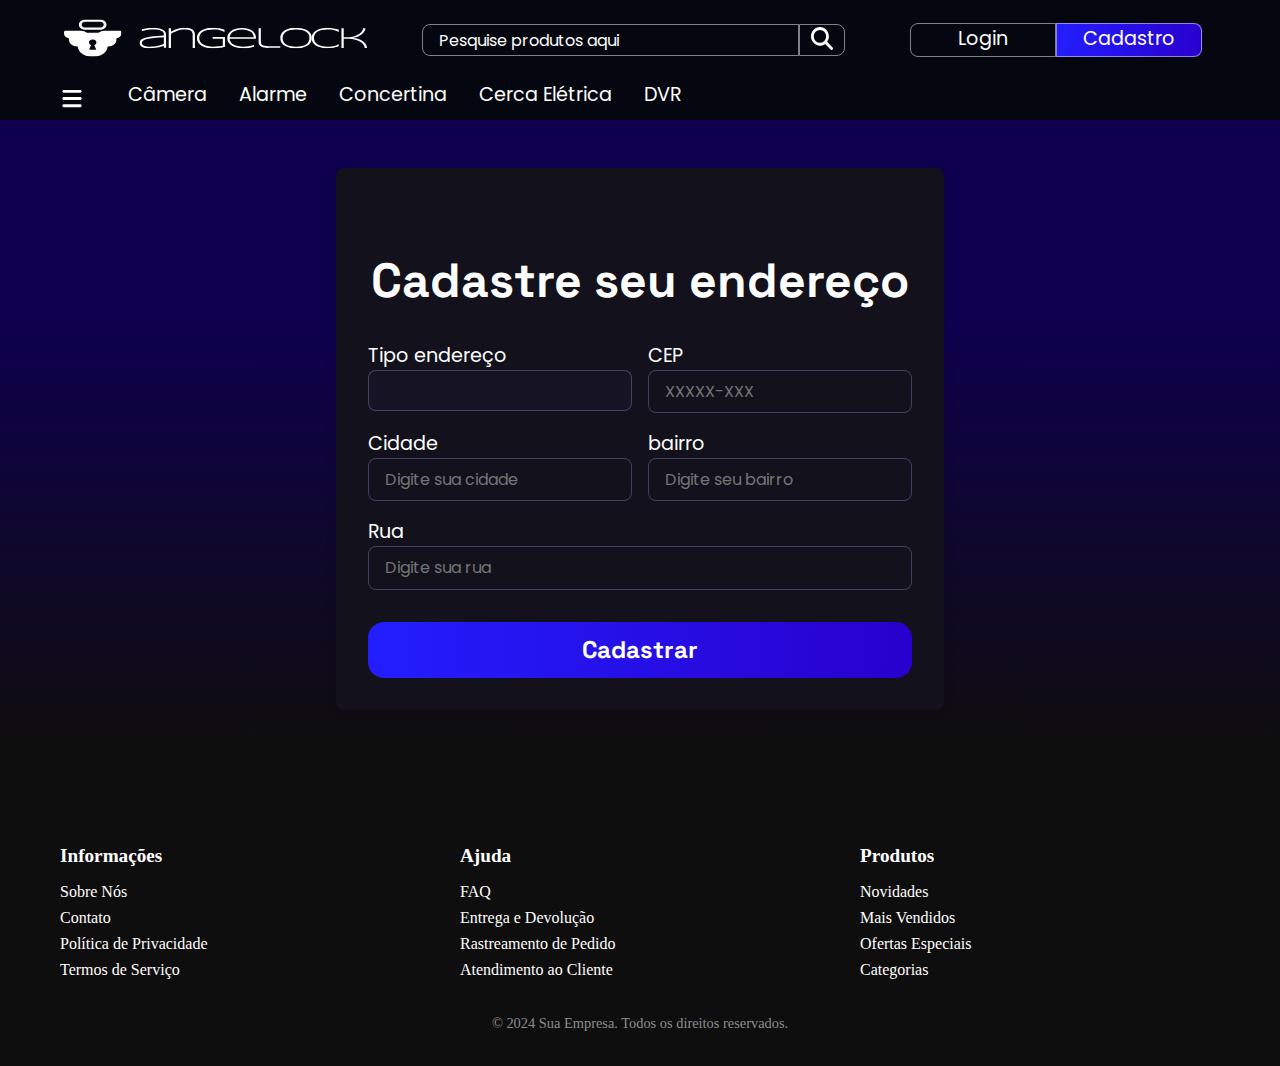
<file: endereco.html>
<!DOCTYPE html>
<html lang="en">

<head>
    <meta charset="UTF-8">
    <meta name="viewport" content="width=device-width, initial-scale=1.0">
    <title>Cadastro de endereço angel lock</title>
    <link rel="stylesheet" href="assets/css/endereco.css">
    <link rel="preconnect" href="https://fonts.googleapis.com">
    <link rel="preconnect" href="https://fonts.gstatic.com" crossorigin>
    <link
        href="https://fonts.googleapis.com/css2?family=Poppins:ital,wght@0,100;0,200;0,300;0,400;0,500;0,600;0,700;0,800;0,900;1,100;1,200;1,300;1,400;1,500;1,600;1,700;1,800;1,900&display=swap"
        rel="stylesheet">
        <link rel="shortcut icon" type="imagex/png" href="assets/img/angelock-favicon.ico">
</head>

<body>

    <header class="header">
        <div class="grid-logo">
            <a href="index.html"><img src="assets/img/Logo.svg" class="logo"></a>
           
        </div>
        <div class="grid-search">
            <input type="search" class="pesquisa" placeholder="Pesquise produtos aqui">
            <button class="btn-source"><img src="assets/img/svgs/search-btn.svg" class="search"></button>
        </div>
        <div class="grid-login">
            <a href="login.html" class="btn-login">Login</a>
            <a href="cadastro.html" class="btn-cadastro">Cadastro</a>
        </div>
        
    </header>

    <nav class="nav">
        <button class="menu-btn"><img src="assets/img/svgs/menu-btn.svg" class="search"></button>
        <a class="btn-prod" href="#">Câmera</a>
        <a class="btn-prod" href="#">Alarme</a>
        <a class="btn-prod" href="#">Concertina</a>
        <a class="btn-prod" href="#">Cerca Elétrica</a>
        <a class="btn-prod" href="#">DVR</a>
    </nav>

    <div class="container-conta">
        <div class="criar-conta">
            <div>
                <h2 class="text">Cadastre seu endereço</h2>
            </div>
            <form class="cadastro" action="backend/models/endereco.php" method="post"> <!--aqui o action é pra ir o link do php-->
                <div class="nome-sobrenome">

                    <div class="campo">
                        <label for="nome">Tipo endereço</label>
                                <select id="tipoEndereco" name="tipoEndereco">
                                <option value="residencial"></option>
                                <option value="residencial">Residêncial</option>
                                <option value="comercial">Comercial</option>
                                </select>

                    </div>
                    <div class="campo">
                        <label for="sobrenome">CEP</label>
                        <input class="imput-cep" type="text" id="cep" maxlength="9" placeholder="XXXXX-XXX">
                    </div>
                </div>

                <div class="nome-sobrenome">
                    <div class="campo">
                        <label for="cidade">Cidade</label>
                        <input class="imput-cep" placeholder="Digite sua cidade" type="text" id="nome" name="nome" required>
                    </div>
                    <div class="campo">
                        <label for="sobrenome">bairro</label>
                        <input class="imput-cep" placeholder="Digite seu bairro" type="text" id="sobrenome" name="sobrenome"
                            required>
                    </div> 
                </div>

                <div class="campo">
                    <label for="cidade">Rua</label>
                    <input class="imput-cep" placeholder="Digite sua rua" type="text" id="nome" name="nome" required>
                </div>
                <input class="btn-cad" type="submit" value="Cadastrar">
            </div>
  
                
            </form>
           


        </div>

    </div>


    <footer>
        <div class="footer-container">
            <div class="footer-section">
                <h3>Informações</h3>
                <ul>
                    <li><a href="informacoes.html">Sobre Nós</a></li>
                    <li><a href="informacoes.html">Contato</a></li>
                    <li><a href="informacoes.html">Política de Privacidade</a></li>
                    <li><a href="informacoes.html">Termos de Serviço</a></li>
                </ul>
            </div>

            <div class="footer-section">
                <h3>Ajuda</h3>
                <ul>
                    <li><a href="informacoes.html">FAQ</a></li>
                    <li><a href="informacoes.html">Entrega e Devolução</a></li>
                    <li><a href="informacoes.html">Rastreamento de Pedido</a></li>
                    <li><a href="informacoes.html">Atendimento ao Cliente</a></li>
                </ul>
            </div>

            <div class="footer-section">
                <h3>Produtos</h3>
                <ul>
                    <li><a href="#">Novidades</a></li>
                    <li><a href="#">Mais Vendidos</a></li>
                    <li><a href="#">Ofertas Especiais</a></li>
                    <li><a href="#">Categorias</a></li>
                </ul>
            </div>
        </div>

        <div class="footer-bottom">
            <p>&copy; 2024 Sua Empresa. Todos os direitos reservados.</p>
        </div>
    </footer>

    <script src="assets/js/endereco.js"></script>
</body>

</html>
</file>
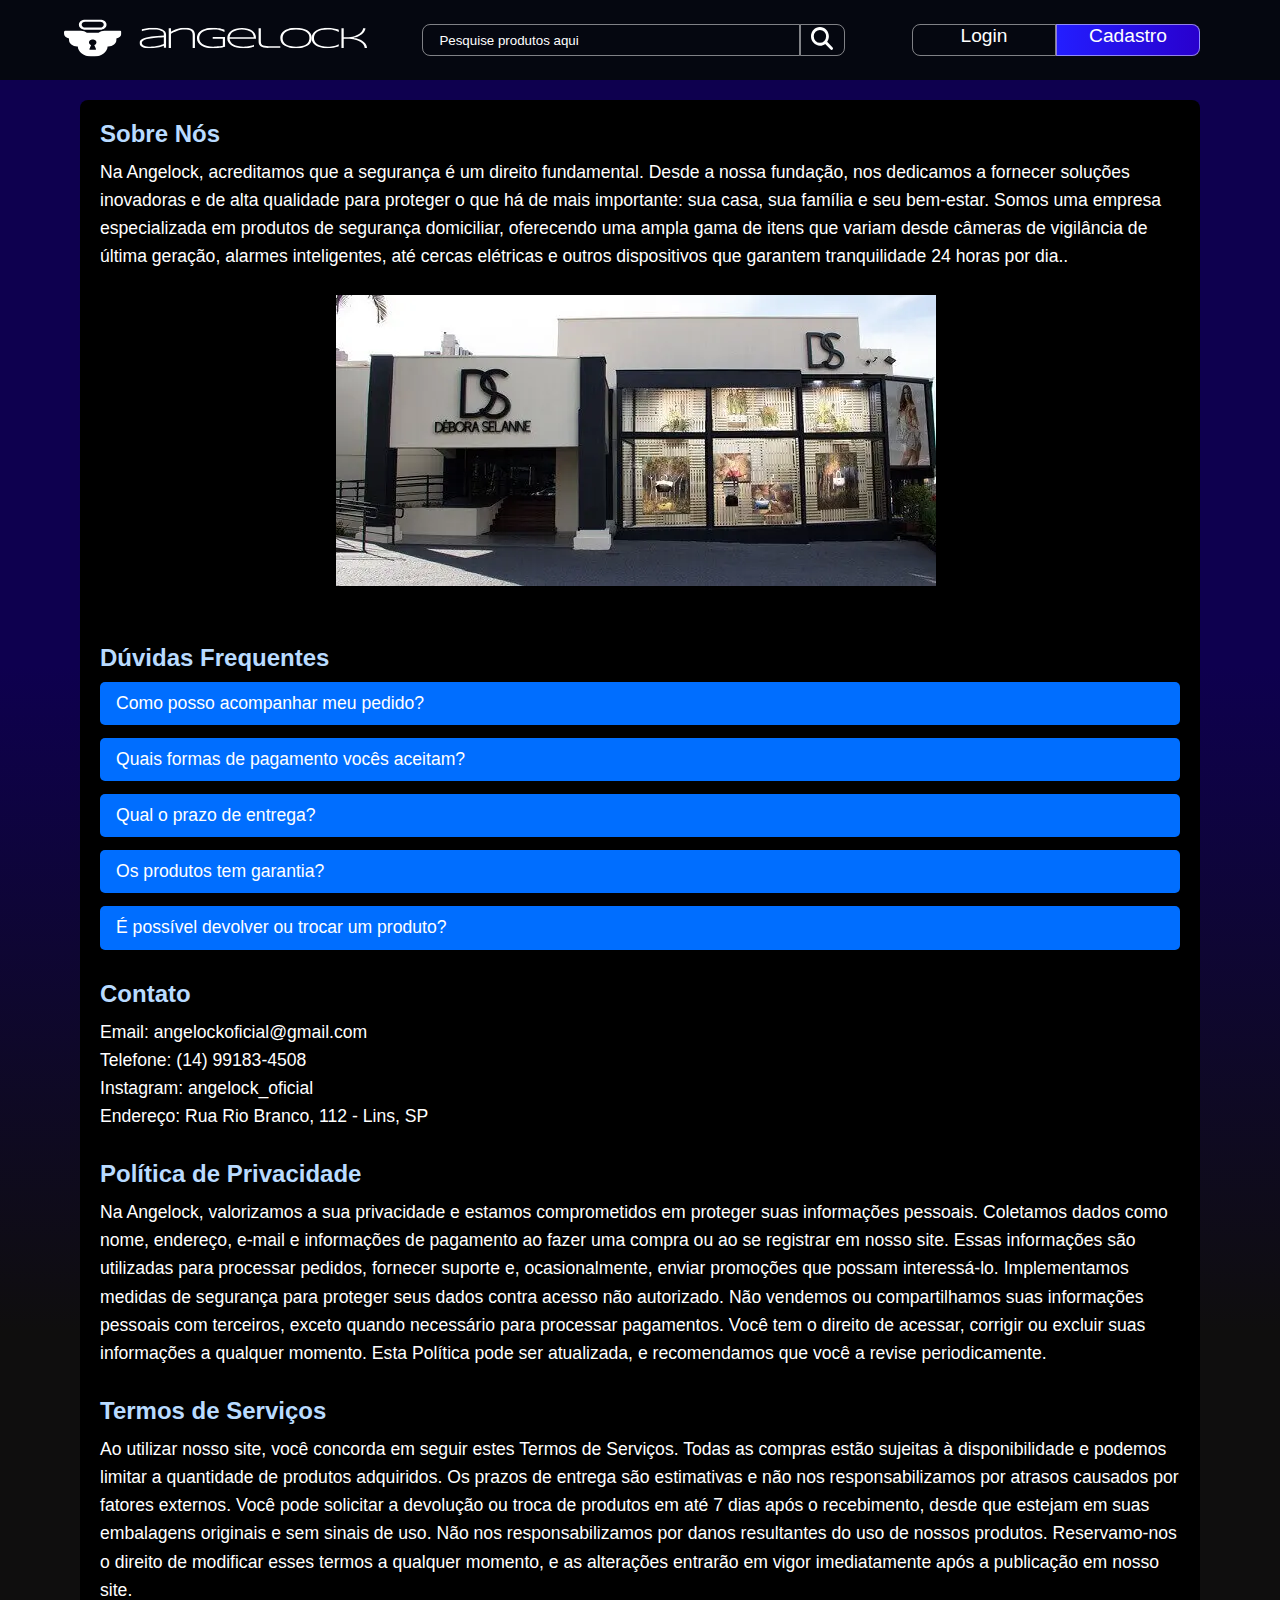
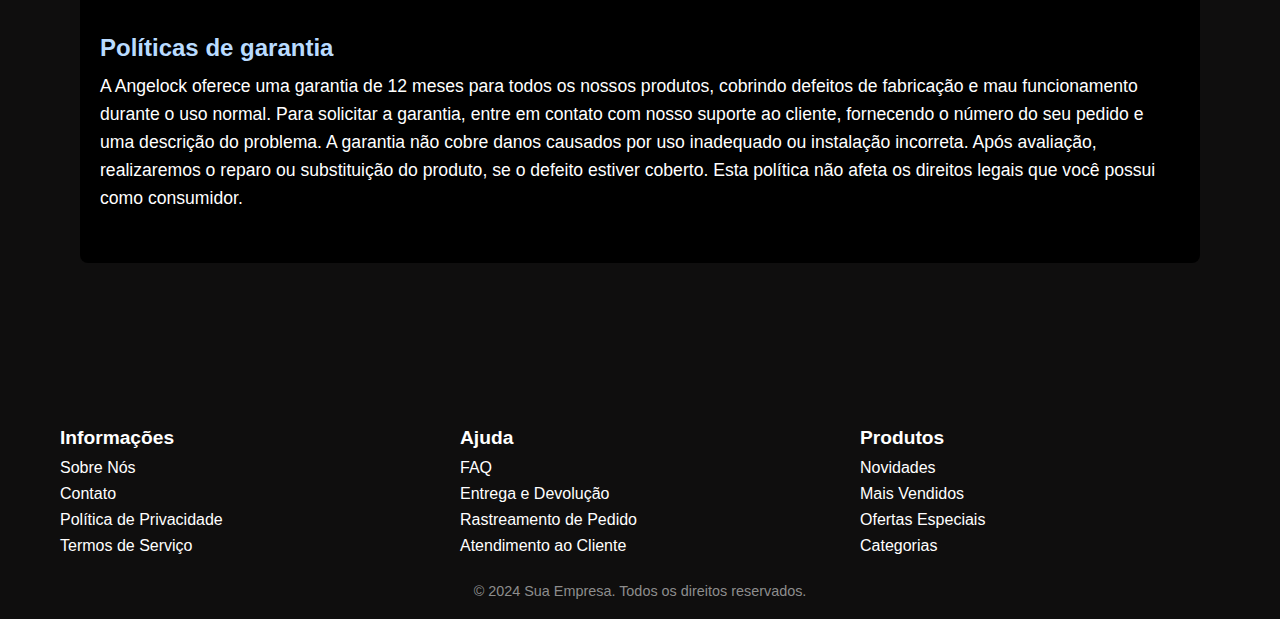
<file: informacoes.html>
<!DOCTYPE html>
<html lang="pt-BR">
<head>
    <meta charset="UTF-8">
    <meta name="viewport" content="width=device-width, initial-scale=1.0">
    <title>informações</title>
    <link rel="shortcut icon" type="imagex/png" href="assets/img/angelock-favicon.ico">
    <link rel="stylesheet" href="assets/css/informacoes.css">
</head>
<body>
    
    <header class="header">
        <div class="grid-logo">
            <a href="index.html"><img src="assets/img/Logo.svg" class="logo"></a>

        </div>
        <div class="grid-search">
            <input type="search" class="pesquisa" placeholder="Pesquise produtos aqui">
            <button class="btn-source"><img src="assets/img/search-btn.svg" class="search"></button>
        </div>
        <div class="grid-login">
            <a href="login.html" class="btn-login">Login</a>
            <a href="cadastro.html" class="btn-cadastro">Cadastro</a>
        </div>
    </header>

    <main>
        <section id="sobre-nos" class="sobre">
            <h2>Sobre Nós</h2>
            <p>Na Angelock, acreditamos que a segurança é um direito fundamental. Desde a nossa fundação, nos dedicamos a fornecer soluções inovadoras e de alta 
                qualidade para proteger o que há de mais importante: sua casa, sua família e seu bem-estar. Somos uma empresa especializada em produtos de segurança domiciliar, oferecendo uma ampla
                gama de itens que variam desde câmeras de vigilância de última geração, alarmes inteligentes, até cercas elétricas e outros dispositivos que garantem tranquilidade 24 horas por dia..</p>
          <div class="img-loja"><img class="loja" src="assets/img/Fachada-de-loja-de-roupa-feminina.png" alt="Foto da Loja Angelock">  </div>
        </section>

        <section id="duvidas-frequentes">
            <h2>Dúvidas Frequentes</h2>
            <div class="faq-item">
                <button class="faq-question">Como posso acompanhar meu pedido?</button>
                <div class="faq-answer">
                    <p>Você pode acompanhar o status do seu pedido pelo link enviado por e-mail após a confirmação da compra.</p>
                </div>
            </div>

            <div class="faq-item">
                <button class="faq-question">Quais formas de pagamento vocês aceitam?</button>
                <div class="faq-answer">
                    <p>Aceitamos cartões de crédito, débito, boleto bancário e pagamentos via Pix.</p>
                </div>
            </div>

            <div class="faq-item">
                <button class="faq-question">Qual o prazo de entrega?</button>
                <div class="faq-answer">
                    <p>O prazo de entrega varia de acordo com a sua localização. Em média, os pedidos são entregues em até 7 dias úteis para as capitais e até 15 dias úteis para outras localidades.</p>
                </div>
            </div>

            <div class="faq-item">
                <button class="faq-question">Os produtos tem garantia?</button>
                <div class="faq-answer">
                    <p>Sim, todos os nossos produtos possuem garantia de 12 meses contra defeitos de fabricação. Para mais detalhes, consulte nossa política de garantia.</p>
                </div>
            </div>

            <div class="faq-item">
                <button class="faq-question">É possível devolver ou trocar um produto?</button>
                <div class="faq-answer">
                    <p>Sim, você pode solicitar a devolução ou troca de um produto dentro de 7 dias após o recebimento, desde que esteja em sua embalagem original e sem sinais de uso. </p>
                </div>
            </div>
        </section>

        <section id="contato">
            <h2>Contato</h2>
            <p>Email: angelockoficial@gmail.com</p>
            <p>Telefone: (14) 99183-4508</p>
            <p>Instagram: angelock_oficial</p>
            <p>Endereço: Rua Rio Branco, 112 - Lins, SP</p>
        </section>

        <section id="politica-privacidade">
            <h2>Política de Privacidade</h2>
            <p>Na Angelock, valorizamos a sua privacidade e estamos comprometidos em proteger suas informações pessoais. Coletamos dados como nome, endereço, e-mail e informações de pagamento ao 
                fazer uma compra ou ao se registrar em nosso site. Essas informações são utilizadas para processar pedidos, fornecer suporte e, ocasionalmente, enviar promoções que possam interessá-lo.
                 Implementamos medidas de segurança para proteger seus dados contra acesso não autorizado. Não vendemos ou compartilhamos suas informações pessoais com terceiros, exceto quando necessário
                para processar pagamentos. Você tem o direito de acessar, corrigir ou excluir suas informações a qualquer momento. 
                Esta Política pode ser atualizada, e recomendamos que você a revise periodicamente.</p>
        </section>

        <section id="termos-servicos">
            <h2>Termos de Serviços</h2>
            <p>Ao utilizar nosso site, você concorda em seguir estes Termos de Serviços. Todas as compras estão sujeitas à disponibilidade e podemos limitar a quantidade de produtos 
                adquiridos. Os prazos de entrega são estimativas e não nos responsabilizamos por atrasos causados por fatores externos. Você pode solicitar a devolução ou troca de produtos
                 em até 7 dias após o recebimento, desde que estejam em suas embalagens originais e sem sinais de uso. Não nos responsabilizamos por danos resultantes do uso de nossos produtos.
                 Reservamo-nos o direito de modificar esses termos a qualquer momento, e as alterações entrarão em vigor imediatamente após a publicação em nosso site.</p>
        </section>
     

        <section id="termos-servicos">
            <h2>Políticas de garantia</h2>
            <p>A Angelock oferece uma garantia de 12 meses para todos os nossos produtos, cobrindo defeitos de fabricação e mau funcionamento durante o uso normal. Para solicitar a
                 garantia, entre em contato com nosso suporte ao cliente, fornecendo o número do seu pedido e uma descrição do problema. A garantia não cobre danos causados por uso 
                 inadequado ou instalação incorreta. Após avaliação, realizaremos o reparo ou substituição do produto, se o defeito estiver coberto. Esta política não afeta os direitos
                  legais que você possui como consumidor.
</p>
        </section>
    </main>

    
    <footer>

        <div class="footer-container">
            <div class="footer-section">
                <h3>Informações</h3>
                <ul>
                    <li><a href="#sobre-nos">Sobre Nós</a></li>
                    <li><a href="#contato">Contato</a></li>
                    <li><a href="#politica-privacidade">Política de Privacidade</a></li>
                    <li><a href="#termos-servicos">Termos de Serviço</a></li>
                </ul>
            </div>

            <div class="footer-section">
                <h3>Ajuda</h3>
                <ul>
                    <li><a href="#duvidas-frequentes">FAQ</a></li>
                    <li><a href="#duvidas-frequentes">Entrega e Devolução</a></li>
                    <li><a href="#duvidas-frequentes">Rastreamento de Pedido</a></li>
                    <li><a href="#">Atendimento ao Cliente</a></li>
                </ul>
            </div>

            <div class="footer-section">
                <h3>Produtos</h3>
                <ul>
                    <li><a href="#">Novidades</a></li>
                    <li><a href="#">Mais Vendidos</a></li>
                    <li><a href="#">Ofertas Especiais</a></li>
                    <li><a href="#">Categorias</a></li>
                </ul>
            </div>
        </div>

        <div class="footer-bottom">
            <p>&copy; 2024 Sua Empresa. Todos os direitos reservados.</p>
        </div>


        <!--
        <div class="logo-footer">
            <img src="assets/img/logo-footer.svg">
        </div>
        -->

    </footer>

    <script src="assets/js/galo.js"></script>

</body>
</html>
</file>
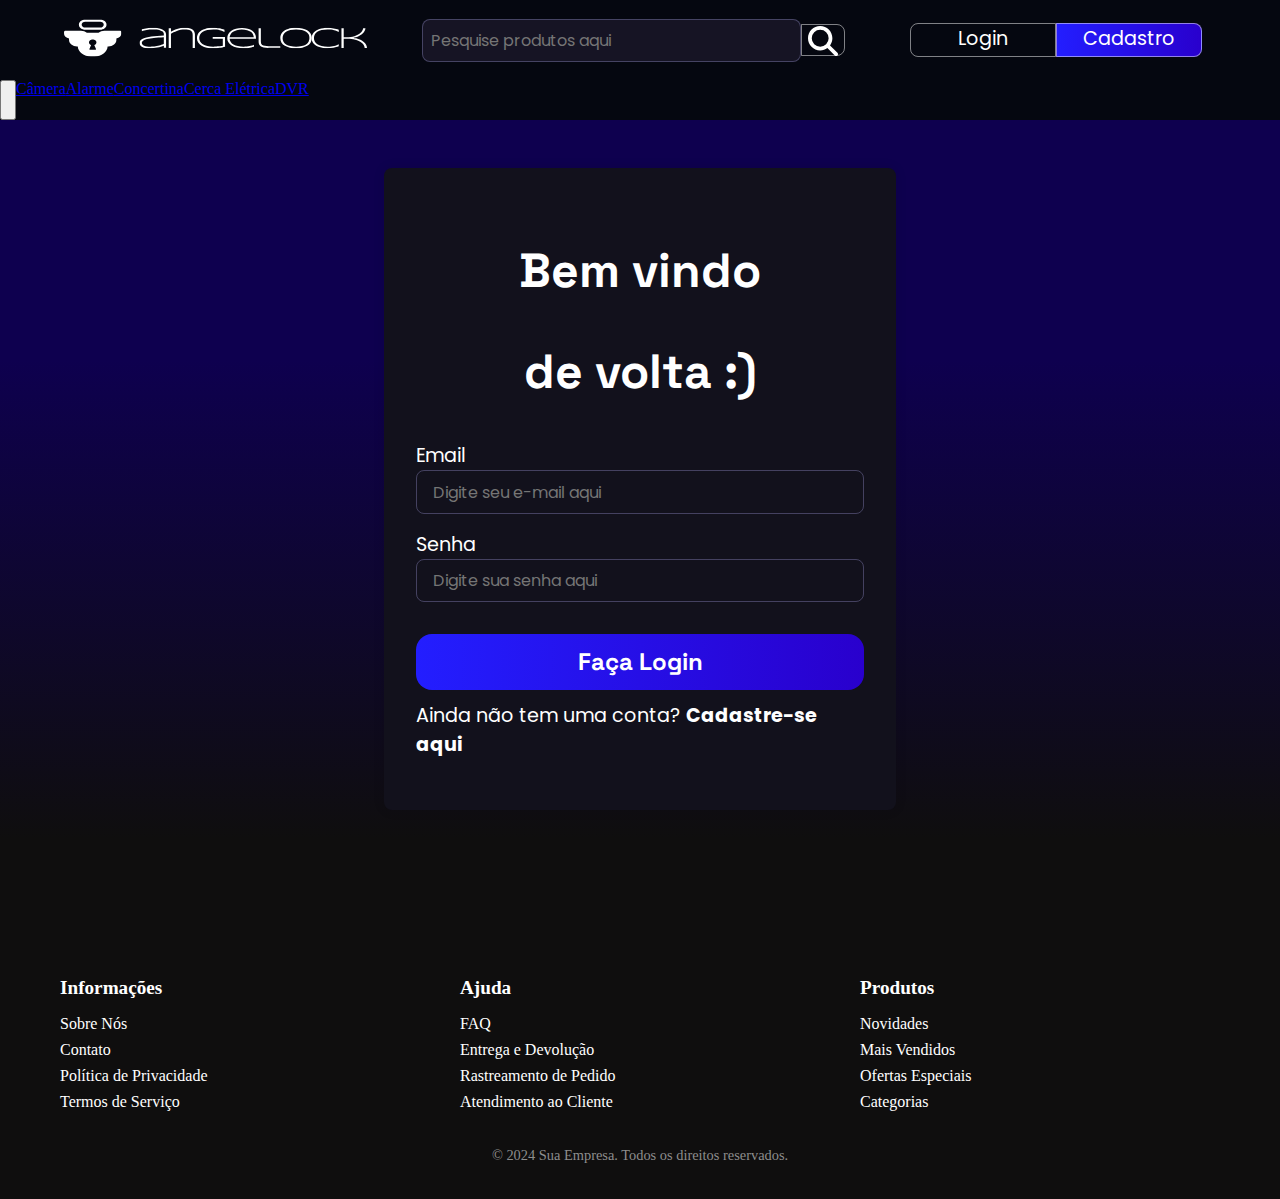
<file: login.html>
<!DOCTYPE html>
<html lang="en">

<head>
    <meta charset="UTF-8">
    <meta name="viewport" content="width=device-width, initial-scale=1.0">
    <title>Login angel lock</title>
    <link rel="stylesheet" href="assets/css/login.css">
    <link rel="preconnect" href="https://fonts.googleapis.com">
    <link rel="preconnect" href="https://fonts.gstatic.com" crossorigin>
    <link
        href="https://fonts.googleapis.com/css2?family=Poppins:ital,wght@0,100;0,200;0,300;0,400;0,500;0,600;0,700;0,800;0,900;1,100;1,200;1,300;1,400;1,500;1,600;1,700;1,800;1,900&display=swap"
        rel="stylesheet">
        <link rel="shortcut icon" type="imagex/png" href="assets/img/angelock-favicon.ico">
</head>

<body>

    <header class="header">
        <div class="grid-logo">
            <a href="index.html"><img src="assets/img/Logo.svg" class="logo"></a>
           
        </div>
        <div class="grid-search">
            <input type="search" class="pesquisa" placeholder="Pesquise produtos aqui">
            <button class="btn-source"><img src="assets/img/svgs/search-btn.svg" class="search"></button>
        </div>
        <div class="grid-login">
            <a href="login.html" class="btn-login">Login</a>
            <a href="cadastro.html" class="btn-cadastro">Cadastro</a>
        </div>
        
    </header>

    <nav class="nav">
        <button class="menu-btn"><img src="assets/img/svgs/menu-btn.svg" class="search"></button>
        <a class="btn-prod" href="#">Câmera</a>
        <a class="btn-prod" href="#">Alarme</a>
        <a class="btn-prod" href="#">Concertina</a>
        <a class="btn-prod" href="#">Cerca Elétrica</a>
        <a class="btn-prod" href="#">DVR</a>
    </nav>

    <div class="container-conta">
        <div class="conta-login">
            <div class="text1">
                <h2>Bem vindo </h2>
                <h2>de volta :)</h2>
            </div>
            <form class="cadastro" action="backend/models/login.php" method="post"> <!--aqui o action é pra ir o link do php-->

                <div class="">
                    <label for="email">Email</label>
                    <input class="imput-login" placeholder="Digite seu e-mail aqui" type="email" id="email" name="email" required>
                </div>

                <div class="">
                    <label for="senha">Senha</label>
                    <input class="imput-login" placeholder="Digite sua senha aqui" type="password" id="senha" name="senha" required>
                </div>
                <input class="btn-cad" type="submit" value="Faça Login">
            </form>
            <!--Aqui precisa de div?-->
            <p class="conta-ent">Ainda não tem uma conta? <a href="cadastro.html">Cadastre-se aqui</a></p>


        </div>

    </div>


    <footer>
        <div class="footer-container">
            <div class="footer-section">
                <h3>Informações</h3>
                <ul>
                    <li><a href="#">Sobre Nós</a></li>
                    <li><a href="#">Contato</a></li>
                    <li><a href="#">Política de Privacidade</a></li>
                    <li><a href="#">Termos de Serviço</a></li>
                </ul>
            </div>

            <div class="footer-section">
                <h3>Ajuda</h3>
                <ul>
                    <li><a href="#">FAQ</a></li>
                    <li><a href="#">Entrega e Devolução</a></li>
                    <li><a href="#">Rastreamento de Pedido</a></li>
                    <li><a href="#">Atendimento ao Cliente</a></li>
                </ul>
            </div>

            <div class="footer-section">
                <h3>Produtos</h3>
                <ul>
                    <li><a href="#">Novidades</a></li>
                    <li><a href="#">Mais Vendidos</a></li>
                    <li><a href="#">Ofertas Especiais</a></li>
                    <li><a href="#">Categorias</a></li>
                </ul>
            </div>
        </div>

        <div class="footer-bottom">
            <p>&copy; 2024 Sua Empresa. Todos os direitos reservados.</p>
        </div>
    </footer>

</body>

</html>
</file>
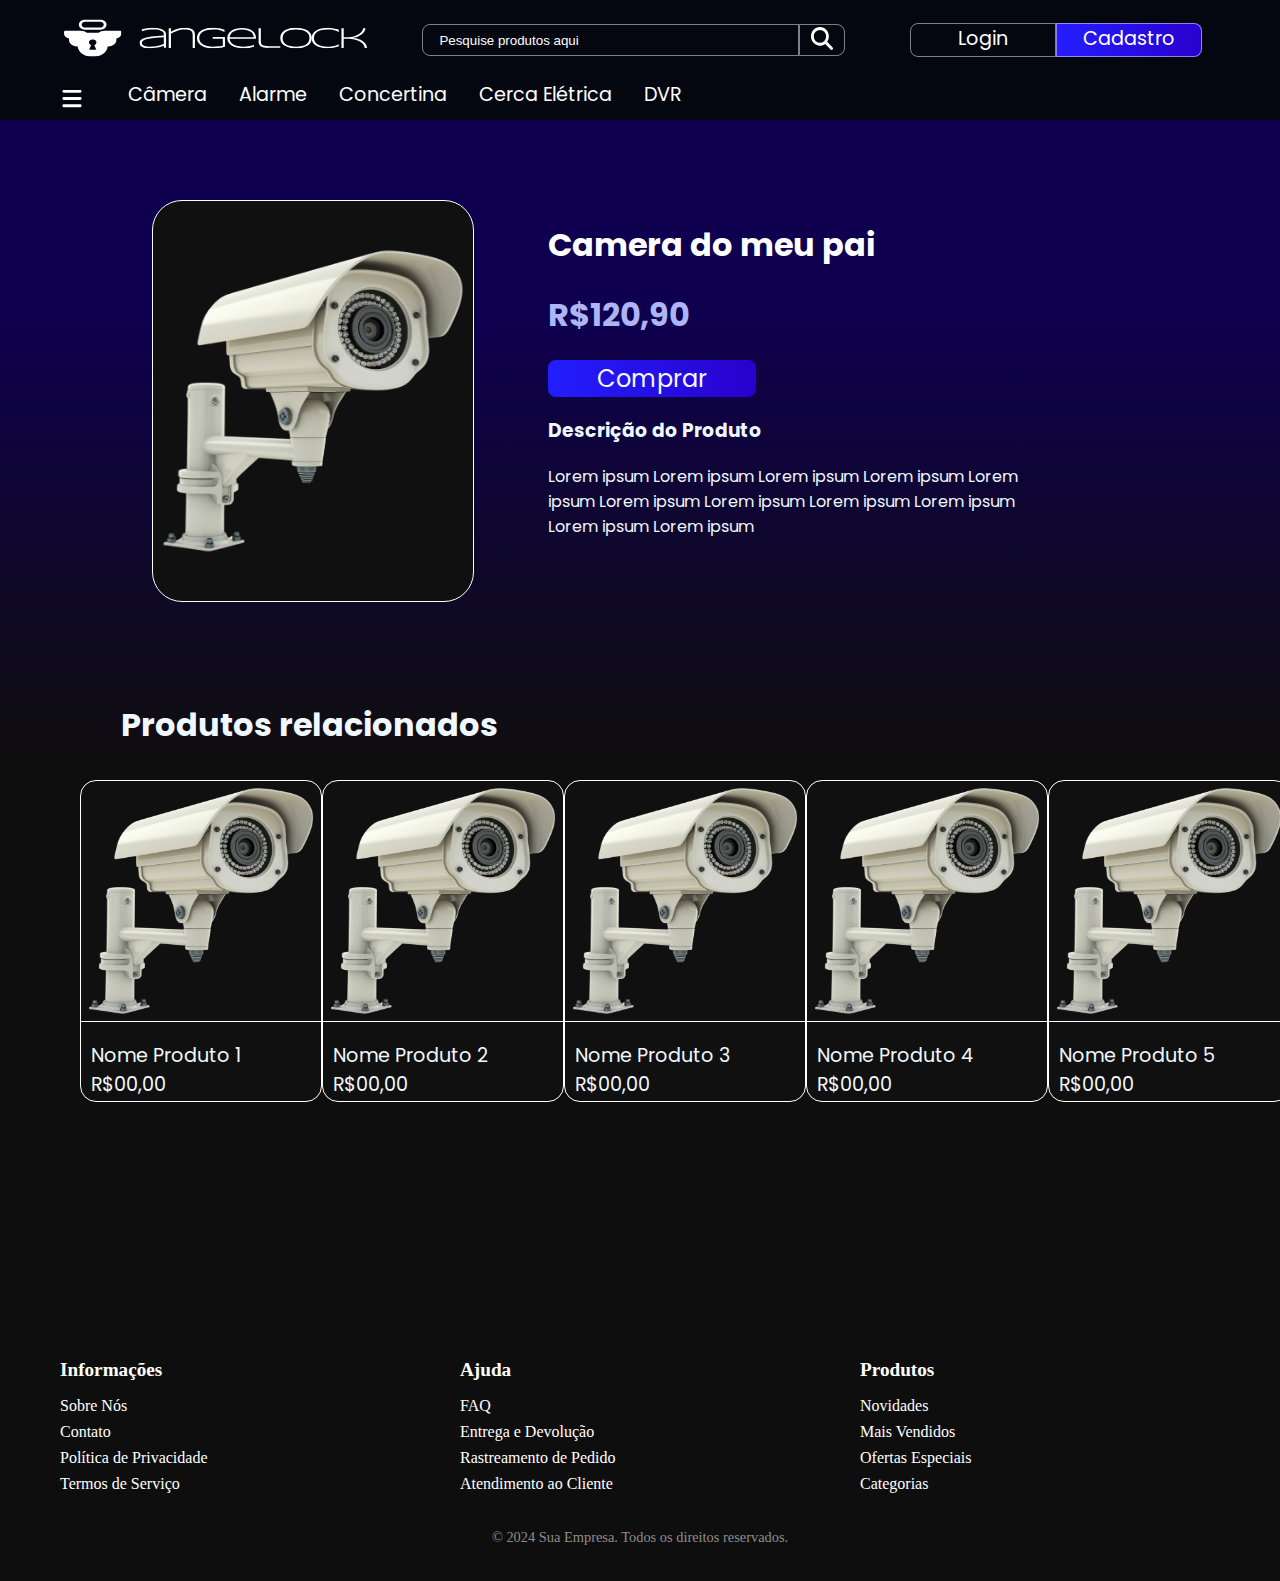
<file: Produto.html>
<!DOCTYPE html>
<html lang="en">

<head>
    <meta charset="UTF-8">
    <meta name="viewport" content="width=device-width, initial-scale=1.0">
    <title>Produto x</title>
    <link rel="stylesheet" href="assets/css/Produto.css">
    <link rel="preconnect" href="https://fonts.googleapis.com">
    <link rel="preconnect" href="https://fonts.gstatic.com" crossorigin>
    <link
        href="https://fonts.googleapis.com/css2?family=Poppins:ital,wght@0,100;0,200;0,300;0,400;0,500;0,600;0,700;0,800;0,900;1,100;1,200;1,300;1,400;1,500;1,600;1,700;1,800;1,900&display=swap"
        rel="stylesheet">
        <link rel="shortcut icon" type="imagex/png" href="assets/img/angelock-favicon.ico">
</head>

<body>

    <header class="header">
        <div class="grid-logo">
            <a href="index.html"><img src="assets/img/Logo.svg" class="logo"></a>
        </div>
        <div class="grid-search">
            <input type="search" class="pesquisa" placeholder="Pesquise produtos aqui">
            <button class="btn-source"><img src="assets/img/svgs/search-btn.svg" class="search"></button>
        </div>
        <div class="grid-login">
            <a href="login.html" class="btn-login">Login</a>
            <a href="cadastro.html" class="btn-cadastro">Cadastro</a>
        </div>
        
    </header>

    <nav class="nav">
        <button class="menu-btn"><img src="assets/img/svgs/menu-btn.svg" class="search"></button>
        <a class="btn-prod" href="#">Câmera</a>
        <a class="btn-prod" href="#">Alarme</a>
        <a class="btn-prod" href="#">Concertina</a>
        <a class="btn-prod" href="#">Cerca Elétrica</a>
        <a class="btn-prod" href="#">DVR</a>
    </nav>

    <div class="container">
        <div class="grid-view-prod">
            <div class="view-prod"><img src="assets/img/camera.png" class="img-view-prod"></div>
        </div>
        <div class="grid-container-desc">
            <div class="container-desc">
                <h1 class="nome-prod">Camera do meu pai</h1>
                <h1 class="preco">R$120,90</h1>
                <button class="btn-comprar">Comprar</button>
                <h3 class="title-desc">Descrição do Produto</h3>
                <p class="desc">Lorem ipsum Lorem ipsum Lorem ipsum 
                    Lorem ipsum Lorem ipsum Lorem ipsum Lorem ipsum 
                    Lorem ipsum Lorem ipsum Lorem ipsum Lorem ipsum
                </p>
            </div>
        </div>
        <div class="prod-rel">
            <h1>Produtos relacionados</h1>
        </div>
        <div class="container-prod">
            <div class="produto"><img src="assets/img/camera.png" class="img-cam">
                <div class="container-desc-cam">
                    <p class="desc-img-cam">Nome Produto 1<br>R$00,00</p>
                </div> 
            </div>
            <div class="produto"><img src="assets/img/camera.png" class="img-cam">
                <div class="container-desc-cam">
                    <p class="desc-img-cam">Nome Produto 2<br>R$00,00</p>
                </div> 
            </div> 
            <div class="produto"><img src="assets/img/camera.png" class="img-cam">
                <div class="container-desc-cam">
                    <p class="desc-img-cam">Nome Produto 3<br>R$00,00</p>
                </div> 
            </div> 
            <div class="produto"><img src="assets/img/camera.png" class="img-cam">
                <div class="container-desc-cam">
                    <p class="desc-img-cam">Nome Produto 4<br>R$00,00</p>
                </div> 
            </div> 
            <div class="produto"><img src="assets/img/camera.png" class="img-cam">
                <div class="container-desc-cam">
                    <p class="desc-img-cam">Nome Produto 5<br>R$00,00</p>
                </div> 
            </div>
        </div>
       
    </div>


  


    <footer>

        <div class="footer-container">
            <div class="footer-section">
                <h3>Informações</h3>
                <ul>
                    <li><a href="#">Sobre Nós</a></li>
                    <li><a href="#">Contato</a></li>
                    <li><a href="#">Política de Privacidade</a></li>
                    <li><a href="#">Termos de Serviço</a></li>
                </ul>
            </div>

            <div class="footer-section">
                <h3>Ajuda</h3>
                <ul>
                    <li><a href="#">FAQ</a></li>
                    <li><a href="#">Entrega e Devolução</a></li>
                    <li><a href="#">Rastreamento de Pedido</a></li>
                    <li><a href="#">Atendimento ao Cliente</a></li>
                </ul>
            </div>

            <div class="footer-section">
                <h3>Produtos</h3>
                <ul>
                    <li><a href="#">Novidades</a></li>
                    <li><a href="#">Mais Vendidos</a></li>
                    <li><a href="#">Ofertas Especiais</a></li>
                    <li><a href="#">Categorias</a></li>
                </ul>
            </div>
        </div>

        <div class="footer-bottom">
            <p>&copy; 2024 Sua Empresa. Todos os direitos reservados.</p>
        </div>

        <!--
        <div class="logo-footer">
            <img src="assets/img/logo-footer.svg">
        </div>
        -->
        
    </footer>

</body>

</html>
</file>
<file: assets/css/index.css>
@import url('https://fonts.googleapis.com/css2?family=Space+Grotesk:wght@300..700&display=swap');

body {
    margin: 0;
    padding: 0;
    background: linear-gradient(to top, #0F0E0E 40%, #0E004F 70%);
}

.header {
    width: 100%;
    height: 5rem;
    left: 0px;
    top: 0px;
    background-color: #050710;
    display: grid;
    grid-template-columns: 33% 33% 33%;
    position: sticky;
}


.logo {
    width: 19rem;
    height: auto;

}

.grid-logo{
    padding-left: 4rem;
    display: flex;
    justify-content: start;
    align-items: center;
}

.pesquisa {
    background: none;
    box-sizing: border-box;
    height: 2rem;
    width: 25rem;
    border: 0.5px solid rgba(252, 252, 252, 0.5);
    border-radius: 8px 0 0px 8px;
    color: white;
    padding-inline: 1rem;

}

.pesquisa::placeholder {
    color: white;

}

/*coisa do botao de pesquisa do nosso best*/
#containerPesquisa{
    background-color: white;
    max-width: 100%;
    margin: auto;
}

#results{
    margin-top: 1 rem;
    border: 0.1rem solid #ccc;
    max-height: 20rem;
    overflow-y: auto;
}

#results div{
    padding: 1rem;
    border-bottom: 0.1rem solid #ddd;
    cursor:pointer;
   
}

#results div:hover{
    background-color: #f0f0f0;
}

.search {
    height: 1.4rem;
    width: 1.4rem;

}

.grid-search{
    display: flex;
    justify-content: center;
    align-items: center;
}

.btn-source {
    background: none;
    height: 2rem;
    width: 3rem;
    border: 0.5px solid rgba(252, 252, 252, 0.5);
    border-radius: 0px 8px 8px 0px;
    cursor: pointer;
}

.btn-login {
    background: none;
    height: 2rem;
    width: 9rem;
    color: white;
    text-decoration: none;
    text-align: center;
    font-family: "Poppins", sans-serif;
    font-size: 1.2rem;
    border: 0.5px solid rgba(252, 252, 252, 0.5);
    border-radius: 8px 0 0 8px;
    cursor: pointer;
}

.btn-cadastro {
    background: linear-gradient(91.53deg, #231EFF 0%, #2900cd 100%);
    height: 2rem;
    width: 9rem;
    text-decoration: none;
    text-align: center;
    color: white;
    font-family: "Poppins", sans-serif;
    font-size: 1.2rem;
    border: 0.5px solid rgba(252, 252, 252, 0.5);
    border-radius: 0px 8px 8px 0px;
    cursor: pointer;
}
.grid-login{
    display: flex;
    justify-content: center;
    align-items: center;
}

.nav {
    display: flex;
    background-attachment: scroll;
    background-color: #050710;
    height: 2.5rem;
}

.menu-btn {
    background: none;
    height: auto;
    width: 3rem;
    border-style: none;
    cursor: pointer;
    margin-left: 3rem;
}

.btn-prod {
    color: white;
    margin-left: 2rem;
    text-decoration: none;
    font-family: "Poppins", sans-serif;
    font-size: 1.2rem;
}

a:hover {
    color: #583cc7;
}

.container {
    height: 30rem;
    display: grid;
    
}
.grid-banner{
    grid-column: 2 ;
}

.grid-slogan{
    display: flex;
    justify-content: center;
    padding-right: 10rem;
    align-items: end;
}

.container-grid-slogan{
    display: grid;
    grid-template-rows:  15rem 5rem 10rem;
    gap: 0;
}
.slogan {
    color: white;
    font-family: "Poppins", sans-serif;
    font-size: 5rem;
    margin: 0;
    background: linear-gradient(to right, #adb5f4, #ffffff);
    background-clip: text;
    color: transparent;
}

.grid-desc{
    display: flex;
    justify-content: center;
}

.desc {
    color: white;
    font-family: "Poppins", sans-serif;
    font-size: 1.3rem;
    background: linear-gradient(to right, #bcadf4, #ffffff);
    background-clip: text;
    color: transparent;
    margin: 0;
}

.banner {
    border-radius: 3rem;
    height: 24rem;
    margin-top: 3rem;
}

#cadastro {
    background: linear-gradient(91.53deg, #231EFF 0%, #2900cd 100%);
    height: 2.8rem;
    width: 14rem;
    text-decoration: none;
    text-align: center;
    color: white;
    font-family: "Poppins", sans-serif;
    font-size: 1.9rem;
    border-radius: 8px;
    cursor: pointer;
    font-family: "Space Grotesk", sans-serif;
    font-weight: 600;
}

.grid-cadastro{
    display: flex;
    justify-content: center;
    padding-right: 18rem;
}


.titulo-prod{
    height: 3rem;
    width: auto;
    margin-top: 5.5rem;
    
}

.subtitulo-prod{
    color: rgb(255, 255, 255);
    font-family: "Poppins", sans-serif;
    font-size: 2rem;
    text-align: center;
}

.grid-container-desc{
    grid-column: 3 / span 5;
}

.prod-rel{
    display: flex;
    justify-content: center;
    align-items: flex-end;
    grid-column: 1 / span 2;
    grid-row: 2;
}

.prod-rel > h1{
    font-size: 2rem;
    font-family: "Poppins", sans-serif;
    color: aliceblue;
   
}

.container-prod{
    margin-top: 3rem;
    grid-column: 1 / span 5;
    grid-row: 3;
    display: flex;
    justify-content: space-evenly;
}

.produto {
    display: grid;
    grid-template-rows: auto auto;
    background-color: #101011;
    height: 20rem;
    width: 15rem;
    border: 0.1rem solid white;
}

.img-cam{
    height: 15rem;
    width: 15rem;
}

.container-desc-cam{
    display: flex;
    align-items: flex-start;
    padding-left: 10px;
    border-top: 0.1rem solid white;
}

.desc-img-cam{
    font-size: 1.2rem;
    color: aliceblue;
    font-family: "Poppins", sans-serif;
}


.cat {
    text-align: center;
    display: grid;
    grid-template-rows: auto auto;
    background-color: #101011;
    height: 15rem;
    width: 15rem;
    border: 0.1rem solid white;
}

.categoria{
    font-size: 1.2rem;
    color: aliceblue;
    font-family: "Poppins", sans-serif;
}
.img-cat{
    height: 12rem;
    width: 12rem;
}

/* .produto {
    margin-top: 4rem;
    margin-left: 7rem;
    background-color: #adb5f4;
    height: 20rem;
    width: 15rem;
    border-radius: 1rem;
} */

/*footer*/

footer {
    background-color: #0F0E0E;
    padding: 20px;
    margin-top: 7rem;
   
}


.footer-container {
    display: flex;
    justify-content: space-between;
    max-width: 1200px;
    margin: 0 auto; 
    margin-top: 2rem;
}

.footer-section {
    flex: 1;
    padding: 0 20px;
}

.footer-section h3 {
    font-size: 1.2em;
    margin-bottom: 10px;
    color: white;
}

.footer-section ul {
    list-style: none;
    padding: 0;
}

.footer-section ul li {
    margin-bottom: 8px;
}

.footer-section ul li a {
    text-decoration: none;
    color: #ffffff;
}

.footer-section ul li a:hover {
    text-decoration: underline;
}

.footer-bottom {
    text-align: center;
    margin-top: 20px;
    font-size: 0.9em;
    color: #8d8d8d;
}


/*
.logo-footer{
    margin: 3rem;
    display: flex;
    justify-content: center;
    align-items: center;
}
 */

 /* parte que o pin vai ter que ajeitar*/
 .overlay {
    position: fixed;
    top: 0;
    left: 0;
    right: 0;
    bottom: 0;
    background: rgba(0, 0, 0, 0.8); 
    display: flex;
    justify-content: center;
    align-items: center; /*essa parte não pode mudar, é o que faz ele ficar encima de tudo*/
    z-index: 999; 
    visibility: hidden; 
}

/*mudar daqui pra baixo*/

.produto-detalhes {
    display: grid;
    grid-template-columns: 2fr 1fr;
    gap: 1rem;
    padding: 2rem;
    max-width: 50rem;
    max-height: 40rem;
    margin: 0 auto;
    background-color: #fff;
    border-radius: 0.5rem;
    box-shadow: 0 0 1rem rgba(0, 0, 0, 0.1);
}

.img-detalhes {
    width: 20rem; 
    border-radius: 0.5rem;
}

.produto-detalhes h2 {
    font-size: 2rem; 
    margin-bottom: 1rem;
}

.produto-detalhes p {
    font-size: 1.5rem; 
    margin-bottom: 0.5rem;
}

.btn-comprar {
    padding: 0.5rem 1rem;
    font-size: 1.5rem;
    background-color: #007bff;
    color: white;
    border: none;
    border-radius: 0.5rem;
    cursor: pointer;
}

.btn-comprar:hover {
    background-color: #0056b3; /
}

.btn-fechar {
    position: absolute;
    top: 1rem;
    right: 1rem;
    background: none;
    border: none;
    font-size: 2rem;
    color: #9c9c9c;
    cursor: point;
}
</file>
<file: assets/css/adm_produto.css>
@import url('https://fonts.googleapis.com/css2?family=Space+Grotesk:wght@300..700&display=swap');
body {
    margin: 0;
    padding: 0;
    background: linear-gradient(to top, #0F0E0E 30%, #0E004F 70%);
}

.header {
    width: 100%;
    height: 5rem;
    left: 0px;
    top: 0px;
    background-color: #050710;
    display: grid;
    grid-template-columns: 33% 33% 33%;
    position: sticky;
}

.logo {
    width: 19rem;
    height: auto;
}

.grid-logo {
    padding-left: 4rem;
    display: flex;
    justify-content: start;
    align-items: center;
}

.pesquisa {
    background: none;
    box-sizing: border-box;
    height: 2rem;
    width: 25rem;
    border: 0.5px solid rgba(252, 252, 252, 0.5);
    border-radius: 8px 0 0px 8px;
    color: white;
    padding-inline: 1rem;
}

.pesquisa::placeholder {
    color: white;
}

.search {
    height: 1.4rem;
    width: 1.4rem;
}

.grid-search {
    display: flex;
    justify-content: center;
    align-items: center;
}

.btn-source {
    background: none;
    height: 2rem;
    width: 3rem;
    border: 0.5px solid rgba(252, 252, 252, 0.5);
    border-radius: 0px 8px 8px 0px;
    cursor: pointer;
}

.btn-login {
    background: none;
    height: 2rem;
    width: 9rem;
    color: white;
    text-decoration: none;
    text-align: center;
    font-family: "Poppins", sans-serif;
    font-size: 1.2rem;
    border: 0.5px solid rgba(252, 252, 252, 0.5);
    border-radius: 8px 0 0 8px;
    cursor: pointer;
}

.btn-cadastro {
    background: linear-gradient(91.53deg, #231EFF 0%, #2900cd 100%);
    height: 2rem;
    width: 9rem;
    text-decoration: none;
    text-align: center;
    color: white;
    font-family: "Poppins", sans-serif;
    font-size: 1.2rem;
    border: 0.5px solid rgba(252, 252, 252, 0.5);
    border-radius: 0px 8px 8px 0px;
    cursor: pointer;
}

.grid-login {
    display: flex;
    justify-content: center;
    align-items: center;
}



.nav {
    display: flex;
    background-attachment: scroll;
    background-color: #050710;
    height: 2.5rem;
}

.menu-btn {
    background: none;
    height: auto;
    width: 3rem;
    border-style: none;
    cursor: pointer;
    margin-left: 3rem;
}

.btn-prod {
    color: white;
    margin-left: 2rem;
    text-decoration: none;
    font-family: "Poppins", sans-serif;
    font-size: 1.2rem;
}

a:hover {
    color: #583cc7;
}

.container-conta {
    display: flex;
    align-items: center;
    justify-content: center;
}

.text {
    font-family: 'Space Grotesk';
    font-style: normal;
    font-weight: 700;
    line-height: 82px;
    text-align: center;
    margin-bottom: 1.2rem;
    color: #ffffff;
    font-size: 3rem;
}



.nome-sobrenome,
.senha {
    display: flex;
    gap: 1rem;
}

.campo {
    flex: 1;
}

label {
    font-size: 15px;
    color: #ffffff;
}

input {
    width: 100%;
    padding: 0.5rem;
    border-radius: 0.5rem;
    border: 1px solid rgba(102, 98, 141, 0.6);
    background: #161424;
    color: #66628D;
    box-sizing: border-box;
}

input:placeholder-shown {
    font-family: 'Poppins';
    font-style: normal;
    font-weight: 400;
    font-size: 0.8rem;
    line-height: 1rem;
}

.btn-cad {
    width: 20rem;
    padding: 0.75rem;
    height: 3rem;
    border: none;
    border-radius: 1rem;
    background: linear-gradient(91.53deg, #231EFF 0%, #2900CD 100%);
    color: #ffffff;
    font-family: 'Space Grotesk';
    font-weight: 700;
    font-size: 1.5rem;
    line-height: 2rem;
    cursor: pointer;
    margin-top: 1rem;
    grid-column: 1 / 3;
}



.conta-ent {
    margin-top: 0.7rem;
}

.conta-ent a {
    text-decoration: none;
    font-weight: bold;
    color: #ffffff;
}

footer {
    background-color: #0F0E0E;
    padding: 20px;
    margin-top: 6rem;
}

.footer-container {
    display: flex;
    justify-content: space-between;
    max-width: 1200px;
    margin: 0 auto;
    margin-top: 2rem;
}

.footer-section {
    flex: 1;
    padding: 0 20px;
}

.footer-section h3 {
    font-size: 1.2em;
    margin-bottom: 10px;
    color: white;
}

.footer-section ul {
    list-style: none;
    padding: 0;
}

.footer-section ul li {
    margin-bottom: 8px;
}

.footer-section ul li a {
    text-decoration: none;
    color: #ffffff;
}

.footer-section ul li a:hover {
    text-decoration: underline;
}

.footer-bottom {
    text-align: center;
    margin-top: 20px;
    font-size: 0.9em;
    color: #8d8d8d;
}

option {
    color: black;
}

.conta-login {
    display: grid;
    grid-template-columns: auto;
    grid-template-rows: 5rem;
    margin-top: 3rem;
    background: #12111C;
    border-radius: 0.5rem;
    box-shadow: 0 0 0.7rem rgba(0, 0, 0, 0.1);
    width: 44rem;
    height: 31rem;
    max-width: 50rem;
    padding: 2rem;
    font-family: 'Poppins', sans-serif;
    font-size: 1.2rem;
    color: #ffffff;
    gap: 0;
}



.cad-produto{
    display: grid;
    grid-template-columns: auto auto;
    grid-template-rows: 5rem 5rem 5rem 5rem 5rem;
}

.image-preview{
    font-family: 'Poppins';
    font-style: normal;
    font-weight: 400;
    font-size: 0.8rem;
    line-height: 1rem;
    background: none;
    color: #818181;
    width: 20rem;
    height: 9.1rem;
    border: 0.5px #5a5a5a solid;
    border-radius: 5px;
}

.image-preview img{
    width: 20rem;
    height: 9.1rem;
}

.Cat-produto {
    margin-top: 0;
}

h3{
    margin: 0;
}

.text1 {
    text-align: center;
    font-size: 2rem;
    font-family: 'Space Grotesk';
    font-style: normal;
    font-weight: 700;
}

.imput-login {
    margin-top: 0;
    background: none;
    color: white;
    width: 20rem;
    height: 2.5rem;
    padding-inline: 1rem;
    border-radius: 0.5rem;
}

.imput-login2 {
    background: none;
    color: white;
    width: 20rem;
    height: 2.5rem;
    padding-inline: 1rem;
    border-radius: 0.5rem;
}
</file>
<file: assets/css/cadastro.css>
@import url('https://fonts.googleapis.com/css2?family=Space+Grotesk:wght@300..700&display=swap');

body {
    margin: 0;
    padding: 0;
    background: linear-gradient(to top, #0F0E0E 30%, #0E004F 70%);
}

.header {
    width: 100%;
    height: 5rem;
    left: 0px;
    top: 0px;
    background-color: #050710;
    display: grid;
    grid-template-columns: 33% 33% 33%;
    position: sticky;
}


.logo {
    width: 19rem;
    height: auto;

}

.grid-logo{
    padding-left: 4rem;
    display: flex;
    justify-content: start;
    align-items: center;
}

.pesquisa {
    background: none;
    box-sizing: border-box;
    height: 2rem;
    width: 25rem;
    border: 0.5px solid rgba(252, 252, 252, 0.5);
    border-radius: 8px 0 0px 8px;
    color: white;
    padding-inline: 1rem;

}

.pesquisa::placeholder {
    color: white;

}

.search {
    height: 1.4rem;
    width: 1.4rem;

}

.grid-search{
    display: flex;
    justify-content: center;
    align-items: center;
}

.btn-source {
    background: none;
    height: 2rem;
    width: 3rem;
    border: 0.5px solid rgba(252, 252, 252, 0.5);
    border-radius: 0px 8px 8px 0px;
    cursor: pointer;
}

.btn-login {
    background: none;
    height: 2rem;
    width: 9rem;
    color: white;
    text-decoration: none;
    text-align: center;
    font-family: "Poppins", sans-serif;
    font-size: 1.2rem;
    border: 0.5px solid rgba(252, 252, 252, 0.5);
    border-radius: 8px 0 0 8px;
    cursor: pointer;
}

.btn-cadastro {
    background: linear-gradient(91.53deg, #231EFF 0%, #2900cd 100%);
    height: 2rem;
    width: 9rem;
    text-decoration: none;
    text-align: center;
    color: white;
    font-family: "Poppins", sans-serif;
    font-size: 1.2rem;
    border: 0.5px solid rgba(252, 252, 252, 0.5);
    border-radius: 0px 8px 8px 0px;
    cursor: pointer;
}
.grid-login{
    display: flex;
    justify-content: center;
    align-items: center;
}

.nav {
    display: flex;
    background-attachment: scroll;
    background-color: #050710;
    height: 2.5rem;
}

.menu-btn {
    background: none;
    height: auto;
    width: 3rem;
    border-style: none;
    cursor: pointer;
    margin-left: 3rem;
}

.btn-prod {
    color: white;
    margin-left: 2rem;
    text-decoration: none;
    font-family: "Poppins", sans-serif;
    font-size: 1.2rem;
}

a:hover {
    color: #583cc7;
}

.container-conta {
    display: flex;
    align-items: center;
    justify-content: center;
}

.criar-conta {
    margin-top: 3rem;
    background: #12111C;
    border-radius: 0.5rem;
    box-shadow: 0 0 0.7rem rgba(0, 0, 0, 0.1);
    width: 100%;
    max-width: 28rem;
    padding: 2rem;
    font-family: 'Poppins', sans-serif;
    font-size: 1.2rem;
    color: #ffffff;
    display: flex;
    flex-direction: column;
}

.text {
    font-family: 'Space Grotesk';
    font-style: normal;
    font-weight: 700;
    line-height: 82px;
    text-align: center;
    margin-bottom: 1.2rem;
    color: #ffffff;
    font-size: 3rem;
}

.cadastro {
    display: flex;
    flex-direction: column;
    gap: 1rem;
}

.nome-sobrenome,
.senha {
    display: flex;
    gap: 1rem;
}

.campo {
    flex: 1;
}


label {
    display: relative;
    margin-bottom: 0.5rem;
    color: #ffffff;
}


input {
    width: 100%;
    padding: 0.5rem;
    border-radius: 0.5rem;
    border: 1px solid rgba(102, 98, 141, 0.6);
    background: #161424;
    color: #66628D;
    box-sizing: border-box;
}

input:placeholder-shown {
    font-family: 'Poppins';
    font-style: normal;
    font-weight: 400;
    font-size: 1rem;
    line-height: 1rem;
}


.btn-cad {
    width: 100%;
    padding: 0.75rem;
    border: none;
    border-radius: 1rem;
    background: linear-gradient(91.53deg, #231EFF 0%, #2900CD 100%);
    color: #ffffff;
    font-family: 'Space Grotesk';
    font-weight: 700;
    font-size: 1.5rem;
    line-height: 2rem;
    cursor: pointer;
    margin-top: 1rem;
}

.conta-ent {
    margin-top: 0.7rem;
}

.conta-ent a {
    text-decoration: none;
    font-weight: bold;
    color: #ffffff;
}


footer {
    margin-top: 4rem;
    background-color: #0F0E0E;
    padding: 20px;
   
}


.footer-container {
    display: flex;
    justify-content: space-between;
    max-width: 1200px;
    margin: 0 auto; 
    margin-top: 2rem;
}

.footer-section {
    flex: 1;
    padding: 0 20px;
}

.footer-section h3 {
    font-size: 1.2em;
    margin-bottom: 10px;
    color: white;
}

.footer-section ul {
    list-style: none;
    padding: 0;
}

.footer-section ul li {
    margin-bottom: 8px;
}

.footer-section ul li a {
    text-decoration: none;
    color: #ffffff;
}

.footer-section ul li a:hover {
    text-decoration: underline;
}

.footer-bottom {
    text-align: center;
    margin-top: 20px;
    font-size: 0.9em;
    color: #8d8d8d;
}

.imput-cadastro{
    background: none;
    color: white;
    height: 2.7rem;
    padding-inline: 1rem;
}
</file>
<file: assets/css/endereco.css>
@import url('https://fonts.googleapis.com/css2?family=Space+Grotesk:wght@300..700&display=swap');

body {
    margin: 0;
    padding: 0;
    background: linear-gradient(to top, #0F0E0E 30%, #0E004F 70%);
}

.header {
    width: 100%;
    height: 5rem;
    left: 0px;
    top: 0px;
    background-color: #050710;
    display: grid;
    grid-template-columns: 33% 33% 33%;
    position: sticky;
}


.logo {
    width: 19rem;
    height: auto;

}

.grid-logo{
    padding-left: 4rem;
    display: flex;
    justify-content: start;
    align-items: center;
}

.pesquisa {
    background: none;
    box-sizing: border-box;
    height: 2rem;
    width: 25rem;
    border: 0.5px solid rgba(252, 252, 252, 0.5);
    border-radius: 8px 0 0px 8px;
    color: white;
    padding-inline: 1rem;

}

.pesquisa::placeholder {
    color: white;

}

.search {
    height: 1.4rem;
    width: 1.4rem;

}

.grid-search{
    display: flex;
    justify-content: center;
    align-items: center;
}

.btn-source {
    background: none;
    height: 2rem;
    width: 3rem;
    border: 0.5px solid rgba(252, 252, 252, 0.5);
    border-radius: 0px 8px 8px 0px;
    cursor: pointer;
}

.btn-login {
    background: none;
    height: 2rem;
    width: 9rem;
    color: white;
    text-decoration: none;
    text-align: center;
    font-family: "Poppins", sans-serif;
    font-size: 1.2rem;
    border: 0.5px solid rgba(252, 252, 252, 0.5);
    border-radius: 8px 0 0 8px;
    cursor: pointer;
}

.btn-cadastro {
    background: linear-gradient(91.53deg, #231EFF 0%, #2900cd 100%);
    height: 2rem;
    width: 9rem;
    text-decoration: none;
    text-align: center;
    color: white;
    font-family: "Poppins", sans-serif;
    font-size: 1.2rem;
    border: 0.5px solid rgba(252, 252, 252, 0.5);
    border-radius: 0px 8px 8px 0px;
    cursor: pointer;
}
.grid-login{
    display: flex;
    justify-content: center;
    align-items: center;
}

.nav {
    display: flex;
    background-attachment: scroll;
    background-color: #050710;
    height: 2.5rem;
}

.menu-btn {
    background: none;
    height: auto;
    width: 3rem;
    border-style: none;
    cursor: pointer;
    margin-left: 3rem;
}

.btn-prod {
    color: white;
    margin-left: 2rem;
    text-decoration: none;
    font-family: "Poppins", sans-serif;
    font-size: 1.2rem;
}

a:hover {
    color: #583cc7;
}

.container-conta {
    display: flex;
    align-items: center;
    justify-content: center;
}

.criar-conta {
    margin-top: 3rem;
    background: #12111C;
    border-radius: 0.5rem;
    box-shadow: 0 0 0.7rem rgba(0, 0, 0, 0.1);
    width: 100%;
    max-width: 34rem;
    padding: 2rem;
    font-family: 'Poppins', sans-serif;
    font-size: 1.2rem;
    color: #ffffff;
    display: flex;
    flex-direction: column;
}

.text {
    font-family: 'Space Grotesk';
    font-style: normal;
    font-weight: 700;
    line-height: 82px;
    text-align: center;
    margin-bottom: 1.2rem;
    color: #ffffff;
    font-size: 3rem;
}

.cadastro {
    display: flex;
    flex-direction: column;
    gap: 1rem;
}

.nome-sobrenome,
.senha {
    display: flex;
    gap: 1rem;
}

.campo {
    flex: 1;
}


label {
    display: relative;
    margin-bottom: 0.5rem;
    color: #ffffff;
}


input {
    width: 100%;
    padding: 0.5rem;
    border-radius: 0.5rem;
    border: 1px solid rgba(102, 98, 141, 0.6);
    background: #161424;
    color: #66628D;
    box-sizing: border-box;
}

input:placeholder-shown {
    font-family: 'Poppins';
    font-style: normal;
    font-weight: 400;
    font-size: 1rem;
    line-height: 1rem;
}


.btn-cad {
    width: 100%;
    padding: 0.75rem;
    border: none;
    border-radius: 1rem;
    background: linear-gradient(91.53deg, #231EFF 0%, #2900CD 100%);
    color: #ffffff;
    font-family: 'Space Grotesk';
    font-weight: 700;
    font-size: 1.5rem;
    line-height: 2rem;
    cursor: pointer;
    margin-top: 1rem;
}

.conta-ent {
    margin-top: 0.7rem;
}

.conta-ent a {
    text-decoration: none;
    font-weight: bold;
    color: #ffffff;
}


footer {
    margin-top: 4rem;
    background-color: #0F0E0E;
    padding: 20px;
   
}


.footer-container {
    display: flex;
    justify-content: space-between;
    max-width: 1200px;
    margin: 0 auto; 
    margin-top: 2rem;
}

.footer-section {
    flex: 1;
    padding: 0 20px;
}

.footer-section h3 {
    font-size: 1.2em;
    margin-bottom: 10px;
    color: white;
}

.footer-section ul {
    list-style: none;
    padding: 0;
}

.footer-section ul li {
    margin-bottom: 8px;
}

.footer-section ul li a {
    text-decoration: none;
    color: #ffffff;
}

.footer-section ul li a:hover {
    text-decoration: underline;
}

.footer-bottom {
    text-align: center;
    margin-top: 20px;
    font-size: 0.9em;
    color: #8d8d8d;
}

.imput-cep{
    background: none;
    color: white;
    height: 2.7rem;
    padding-inline: 1rem;
}

select#tipoEndereco {
    width: 100%;
    padding: 0.5rem;
    border-radius: 0.5rem;
    border: 1px solid rgba(102, 98, 141, 0.6);
    background-color: #161424;
    color: #ffffff;
    font-family: 'Poppins', sans-serif;
    font-size: 1rem;
    appearance: none; 
    background-repeat: no-repeat;
    background-position: right 10px center;
    background-size: 2rem;
}

select#tipoEndereco:focus {
    border-color: #231EFF;
    outline: none;
}

.select-wrapper {
    position: relative;
    width: 100%;
}
</file>
<file: assets/css/informacoes.css>
* {
    margin: 0;
    padding: 0;
    box-sizing: border-box;
}


body {
    font-family: Arial, sans-serif;
    margin: 0;
    padding: 0;
    background: linear-gradient(to top, #0F0E0E 40%, #0E004F 70%);
}

.header {
    width: 100%;
    height: 5rem;
    left: 0px;
    top: 0px;
    background-color: #050710;
    display: grid;
    grid-template-columns: 33% 33% 33%;
    position: sticky;
}


.logo {
    width: 19rem;
    height: auto;

}

.grid-logo{
    padding-left: 4rem;
    display: flex;
    justify-content: start;
    align-items: center;
}

.pesquisa {
    background: none;
    box-sizing: border-box;
    height: 2rem;
    width: 25rem;
    border: 0.5px solid rgba(252, 252, 252, 0.5);
    border-radius: 8px 0 0px 8px;
    color: white;
    padding-inline: 1rem;

}

.pesquisa::placeholder {
    color: white;

}

.search {
    height: 1.4rem;
    width: 1.4rem;

}

.grid-search{
    display: flex;
    justify-content: center;
    align-items: center;
}

.btn-source {
    background: none;
    height: 2rem;
    width: 3rem;
    border: 0.5px solid rgba(252, 252, 252, 0.5);
    border-radius: 0px 8px 8px 0px;
    cursor: pointer;
}

.btn-login {
    background: none;
    height: 2rem;
    width: 9rem;
    color: white;
    text-decoration: none;
    text-align: center;
    font-family: "Poppins", sans-serif;
    font-size: 1.2rem;
    border: 0.5px solid rgba(252, 252, 252, 0.5);
    border-radius: 8px 0 0 8px;
    cursor: pointer;
}

.btn-cadastro {
    background: linear-gradient(91.53deg, #231EFF 0%, #2900cd 100%);
    height: 2rem;
    width: 9rem;
    text-decoration: none;
    text-align: center;
    color: white;
    font-family: "Poppins", sans-serif;
    font-size: 1.2rem;
    border: 0.5px solid rgba(252, 252, 252, 0.5);
    border-radius: 0px 8px 8px 0px;
    cursor: pointer;
}
.grid-login{
    display: flex;
    justify-content: center;
    align-items: center;
}

.loja{
    margin-top: 1.5rem;
    margin-bottom: 1.5rem;
}

.img-loja{
    text-align: center;
    background-color: #000000;
    width:67rem;
}

main {
    max-width: 70rem;
    margin: 20px auto;
    padding: 20px;
    background-color: #000000;
    border-radius: 8px;
}

main h2 {
    color: #b9dbff;
    margin-bottom: 10px;
}

main section {
    margin-bottom: 30px;
}

main p, main ul {
    font-size: 1.1rem;
    color: #fff;
    line-height: 1.6;
}

main ul {
    list-style-type: disc;
    padding-left: 20px;
}

footer {
    background-color: #0F0E0E;
    padding: 20px;
    margin-top: 7rem;
   
}


.footer-container {
    display: flex;
    justify-content: space-between;
    max-width: 1200px;
    margin: 0 auto; 
    margin-top: 2rem;
}

.footer-section {
    flex: 1;
    padding: 0 20px;
}

.footer-section h3 {
    font-size: 1.2em;
    margin-bottom: 10px;
    color: white;
}

.footer-section ul {
    list-style: none;
    padding: 0;
}

.footer-section ul li {
    margin-bottom: 8px;
}

.footer-section ul li a {
    text-decoration: none;
    color: #ffffff;
}

.footer-section ul li a:hover {
    text-decoration: underline;
}

.footer-bottom {
    text-align: center;
    margin-top: 20px;
    font-size: 0.9em;
    color: #8d8d8d;
}


@media (max-width: 768px) {
    main {
        padding: 15px;
    }
}

.faq-item {
    margin-bottom: 0.8rem;
}

.faq-question {
    background-color: #006eff;
    color: #fff;
    border: none;
    padding: 0.7rem 1rem;
    width: 100%;
    text-align: left;
    font-size: 1.1rem;
    cursor: pointer;
    border-radius: 5px;
    transition: background-color 0.3s ease;
}

.faq-question:hover {
    background-color: #0056b3;
}

.faq-answer {
    display: none;
    background-color: #271347;
    padding: 15px;
    border-left: 3px solid  #0056b3;
    margin-top: 5px;
    border-radius: 5px;
}

.faq-answer p {
    margin: 0;
    font-size: 1rem;
}

.faq-item.active .faq-answer {
    display: block; 
}
</file>
<file: assets/css/login.css>
@import url('https://fonts.googleapis.com/css2?family=Space+Grotesk:wght@300..700&display=swap');

body {
    margin: 0;
    padding: 0;
    background: linear-gradient(to top, #0F0E0E 30%, #0E004F 70%);
}

.header {
    width: 100%;
    height: 5rem;
    left: 0px;
    top: 0px;
    background-color: #050710;
    display: grid;
    grid-template-columns: 33% 33% 33%;
    position: sticky;
}


.logo {
    width: 19rem;
    height: auto;

}

.grid-logo{
    padding-left: 4rem;
    display: flex;
    justify-content: start;
    align-items: center;
}

.grid-search{
    display: flex;
    justify-content: center;
    align-items: center;
}

.btn-source {
    background: none;
    height: 2rem;
    width: 3rem;
    border: 0.5px solid rgba(252, 252, 252, 0.5);
    border-radius: 0px 8px 8px 0px;
    cursor: pointer;
}

.btn-login {
    background: none;
    height: 2rem;
    width: 9rem;
    color: white;
    text-decoration: none;
    text-align: center;
    font-family: "Poppins", sans-serif;
    font-size: 1.2rem;
    border: 0.5px solid rgba(252, 252, 252, 0.5);
    border-radius: 8px 0 0 8px;
    cursor: pointer;
}

.btn-cadastro {
    background: linear-gradient(91.53deg, #231EFF 0%, #2900cd 100%);
    height: 2rem;
    width: 9rem;
    text-decoration: none;
    text-align: center;
    color: white;
    font-family: "Poppins", sans-serif;
    font-size: 1.2rem;
    border: 0.5px solid rgba(252, 252, 252, 0.5);
    border-radius: 0px 8px 8px 0px;
    cursor: pointer;
}
.grid-login{
    display: flex;
    justify-content: center;
    align-items: center;
}

.nav {
    display: flex;
    background-attachment: scroll;
    background-color: #050710;
    height: 2.5rem;
}

.container-conta {
    display: flex;
    align-items: center;
    justify-content: center;
}

.text {
    font-family: 'Space Grotesk';
    font-style: normal;
    font-weight: 700;
    line-height: 82px;
    text-align: center;
    margin-bottom: 1.2rem;
    color: #ffffff;
    font-size: 3rem;
}

.cadastro {
    display: flex;
    flex-direction: column;
    gap: 1rem;
}

.nome-sobrenome,
.senha {
    display: flex;
    gap: 1rem;
}

.campo {
    flex: 1;
}


label {
    display: relative;
    margin-bottom: 0.5rem;
    color: #ffffff;
}


input {
    width: 100%;
    padding: 0.5rem;
    border-radius: 0.5rem;
    border: 1px solid rgba(102, 98, 141, 0.6);
    background: #161424;
    color: #66628D;
    box-sizing: border-box;
}

input:placeholder-shown {
    font-family: 'Poppins';
    font-style: normal;
    font-weight: 400;
    font-size: 1rem;
    line-height: 1rem;
}


.btn-cad {
    width: 100%;
    padding: 0.75rem;
    border: none;
    border-radius: 1rem;
    background: linear-gradient(91.53deg, #231EFF 0%, #2900CD 100%);
    color: #ffffff;
    font-family: 'Space Grotesk';
    font-weight: 700;
    font-size: 1.5rem;
    line-height: 2rem;
    cursor: pointer;
    margin-top: 1rem;
}

.conta-ent {
    margin-top: 0.7rem;
}

.conta-ent a {
    text-decoration: none;
    font-weight: bold;
    color: #ffffff;
}


footer {
    background-color:#0F0E0E;
    padding: 20px;
    margin-top: 6rem;
   
}


.footer-container {
    display: flex;
    justify-content: space-between;
    max-width: 1200px;
    margin: 0 auto; 
    margin-top: 2rem;
}

.footer-section {
    flex: 1;
    padding: 0 20px;
}

.footer-section h3 {
    font-size: 1.2em;
    margin-bottom: 10px;
    color: white;
}

.footer-section ul {
    list-style: none;
    padding: 0;
}

.footer-section ul li {
    margin-bottom: 8px;
}

.footer-section ul li a {
    text-decoration: none;
    color: #ffffff;
}

.footer-section ul li a:hover {
    text-decoration: underline;
}

.footer-bottom {
    text-align: center;
    margin-top: 20px;
    font-size: 0.9em;
    color: #8d8d8d;
}

.conta-login {
    margin-top: 3rem;
    background: #12111C;
    border-radius: 0.5rem;
    box-shadow: 0 0 0.7rem rgba(0, 0, 0, 0.1);
    width: 100%;
    max-width: 28rem;
    padding: 2rem;
    font-family: 'Poppins', sans-serif;
    font-size: 1.2rem;
    color: #ffffff;

}

.text1 {
    
    text-align: center;
    margin-bottom: 1rem;
    font-size: 2rem;
    font-family: 'Space Grotesk';
    font-style: normal;
    font-weight: 700;
}
 
.imput-login{
    background: none;
    color: white;
    height: 2.7rem;
    padding-inline: 1rem;
}
</file>
<file: assets/css/Produto.css>
@import url('https://fonts.googleapis.com/css2?family=Space+Grotesk:wght@300..700&display=swap');

body {
    margin: 0;
    padding: 0;
}

.header {
    width: 100%;
    height: 5rem;
    left: 0px;
    top: 0px;
    background-color: #050710;
    display: grid;
    grid-template-columns: 33% 33% 33%;
    position: sticky;
}


.logo {
    width: 19rem;
    height: auto;

}

.grid-logo{
    padding-left: 4rem;
    display: flex;
    justify-content: start;
    align-items: center;
}

.pesquisa {
    background: none;
    box-sizing: border-box;
    height: 2rem;
    width: 25rem;
    border: 0.5px solid rgba(252, 252, 252, 0.5);
    border-radius: 8px 0 0px 8px;
    color: white;
    padding-inline: 1rem;

}

.pesquisa::placeholder {
    color: white;

}

.search {
    height: 1.4rem;
    width: 1.4rem;

}

.grid-search{
    display: flex;
    justify-content: center;
    align-items: center;
}

.btn-source {
    background: none;
    height: 2rem;
    width: 3rem;
    border: 0.5px solid rgba(252, 252, 252, 0.5);
    border-radius: 0px 8px 8px 0px;
    cursor: pointer;
}

.btn-login {
    background: none;
    height: 2rem;
    width: 9rem;
    color: white;
    text-decoration: none;
    text-align: center;
    font-family: "Poppins", sans-serif;
    font-size: 1.2rem;
    border: 0.5px solid rgba(252, 252, 252, 0.5);
    border-radius: 8px 0 0 8px;
    cursor: pointer;
}

.btn-cadastro {
    background: linear-gradient(91.53deg, #231EFF 0%, #2900cd 100%);
    height: 2rem;
    width: 9rem;
    text-decoration: none;
    text-align: center;
    color: white;
    font-family: "Poppins", sans-serif;
    font-size: 1.2rem;
    border: 0.5px solid rgba(252, 252, 252, 0.5);
    border-radius: 0px 8px 8px 0px;
    cursor: pointer;
}
.grid-login{
    display: flex;
    justify-content: center;
    align-items: center;
}

.nav {
    display: flex;
    background-attachment: scroll;
    background-color: #050710;
    height: 2.5rem;
}

.menu-btn {
    background: none;
    height: auto;
    width: 3rem;
    border-style: none;
    cursor: pointer;
    margin-left: 3rem;
}

.btn-prod {
    color: white;
    margin-left: 2rem;
    text-decoration: none;
    font-family: "Poppins", sans-serif;
    font-size: 1.2rem;
}

a:hover {
    color: #583cc7;
}

.container {
    display: grid;
    background: linear-gradient(to top, #0F0E0E 0%, #0E004F 70%);
    grid-template-columns: 20% 20% 20% 20% 20%;
    gap: 10px;
    grid-template-rows: 25rem 10rem 20rem;
    height: 30rem;
    padding: 5rem;
}

.view-prod{
    display: flex;
    align-items: center;
    margin-right: 4rem;
    background-color:#101011;
    border-radius: 30px;
    width: 20rem;
    height: 25rem;
    border: 0.1rem solid rgb(255, 255, 255);
}

.img-view-prod{
    width: 20rem;
    height: 20rem;
}

.grid-view-prod{
    display: flex;
    justify-content: flex-end;
    grid-column: 1 / 3;
}

.container-desc{
    width: 32rem;
}

.nome-prod{
    color: white;
    font-family: "Poppins", sans-serif;
    font-size: 2rem;
}

.preco{
    color:  #adb5f4;    
    background-clip: text;
    font-family: "Poppins", sans-serif;
}

.btn-comprar{
    display: flex;
    align-items: center;
    justify-content: center;
    text-decoration: none;
    width: 13rem;
    height: 2.3rem;
    font-size: 1.5rem;
    font-family: "Poppins", sans-serif;
    background: linear-gradient(91.53deg, #231EFF 0%, #2900cd 100%);
    border-style: none;
    border-radius: 8px;
    color: aliceblue;
    cursor: pointer;
}

.btn-comprar:hover{
        color: #583cc7;
}
.title-desc{
    color:aliceblue;
    font-family: "Poppins", sans-serif;
}

.desc{
    font-family: "Poppins", sans-serif;
    color: aliceblue;
}

.grid-container-desc{
    grid-column: 3 / span 5;
}

.prod-rel{
    display: flex;
    justify-content: center;
    align-items: flex-end;
    grid-column: 1 / span 2;
    grid-row: 2;
}

.prod-rel > h1{
    font-size: 2rem;
    font-family: "Poppins", sans-serif;
    color: aliceblue;
   
}

.container-prod {
    grid-column: 1 / span 5;
    grid-row: 3;
    display: flex;
    justify-content: space-evenly;
}

.produto {
    display: grid;
    grid-template-rows: auto auto;
    background-color: #101011;
    height: 20rem;
    width: 15rem;
    border-radius: 1rem;
    border: 0.1rem solid white;
}

.img-cam{
    height: 15rem;
    width: 15rem;
}

.container-desc-cam{
    display: flex;
    align-items: flex-start;
    padding-left: 10px;
    border-top: 0.1rem solid white;
}

.desc-img-cam{
    font-size: 1.2rem;
    color: aliceblue;
    font-family: "Poppins", sans-serif;
}

/*footer*/

footer {
    background-color: #0F0E0E;
    padding: 20px;
}


.footer-container {
    display: flex;
    justify-content: space-between;
    max-width: 1200px;
    margin: 0 auto; 
    margin-top: 35rem;
   
}

.footer-section {
    flex: 1;
    padding: 0 20px;
}

.footer-section h3 {
    font-size: 1.2em;
    margin-bottom: 10px;
    color: white;
}

.footer-section ul {
    list-style: none;
    padding: 0;
}

.footer-section ul li {
    margin-bottom: 8px;
}

.footer-section ul li a {
    text-decoration: none;
    color: #ffffff;
}

.footer-section ul li a:hover {
    text-decoration: underline;
}

.footer-bottom {
    text-align: center;
    margin-top: 20px;
    font-size: 0.9em;
    color: #8d8d8d;
}


/*
.logo-footer{
    margin: 3rem;
    display: flex;
    justify-content: center;
    align-items: center;
}
 */
</file>
